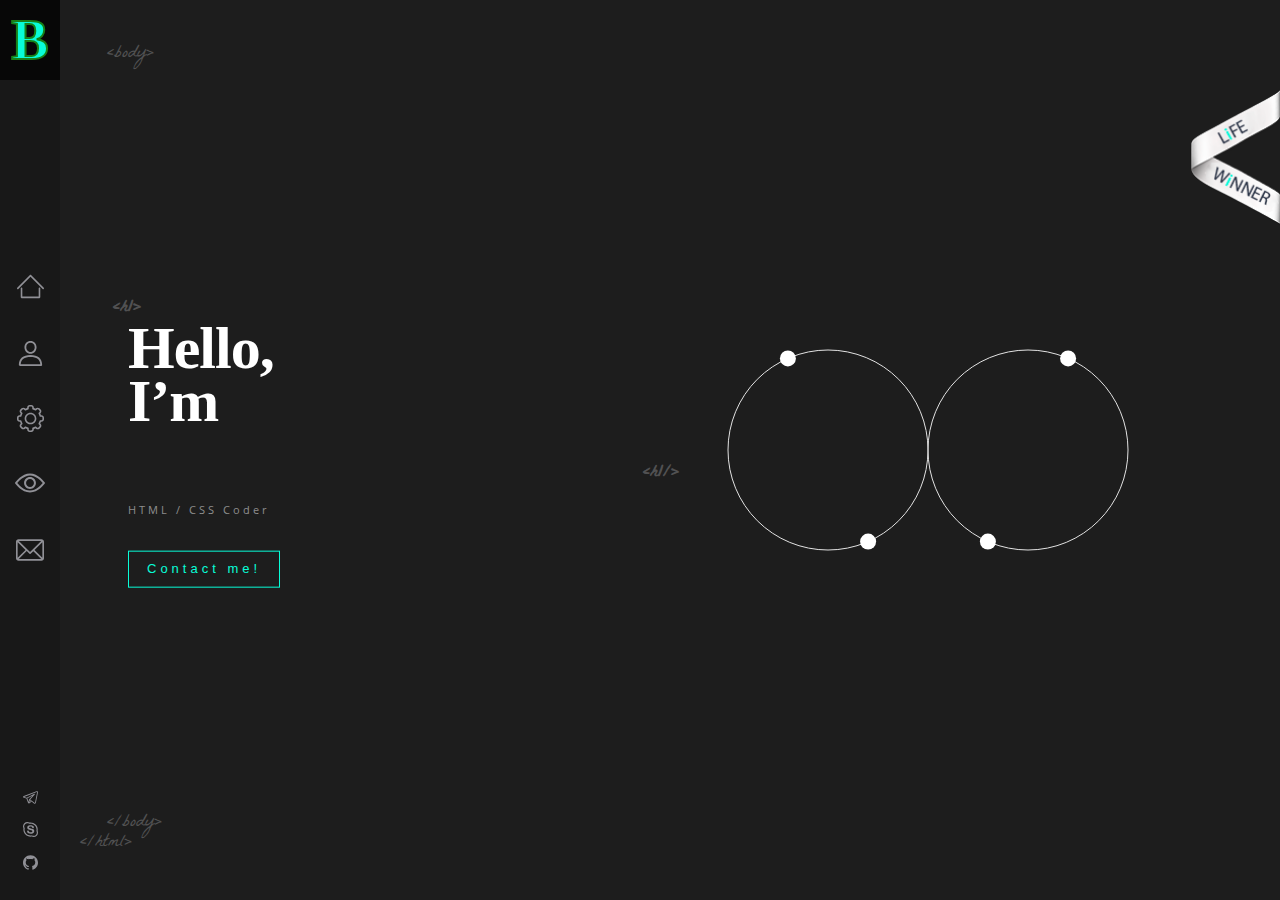
<file: index.html>
<!DOCTYPE html>
<html lang="en">

<head>
 <meta charset="UTF-8">
 <meta name="viewport" content="width=device-width, initial-scale=1.0">
 <title>Home</title>
 <link rel="icon" type="image/png" sizes="16x16" href="/img/icons/favicon-16x16.png">
 <link rel="stylesheet" href="css/normalize.css">
 <link rel="stylesheet" href="css/style.css">
</head>

<body>
 <header class="header">
  <div class="container">
   <img class="header__winner" src="img/WiNNER.png" alt="WiNNER">
   <nav class="nav">
    <a class="nav__logo letter__big" href="index.html">B</a>
    <div class="burger">
      <svg id="Layer_1" enable-background="new 0 0 512 512" height="27px" viewBox="0 0 512 512" width="27px" xmlns="http://www.w3.org/2000/svg"><path d="m464.883 64.267h-417.766c-25.98 0-47.117 21.136-47.117 47.149 0 25.98 21.137 47.117 47.117 47.117h417.766c25.98 0 47.117-21.137 47.117-47.117 0-26.013-21.137-47.149-47.117-47.149z" fill="#ffffff"/><path d="m464.883 208.867h-417.766c-25.98 0-47.117 21.136-47.117 47.149 0 25.98 21.137 47.117 47.117 47.117h417.766c25.98 0 47.117-21.137 47.117-47.117 0-26.013-21.137-47.149-47.117-47.149z" fill="#ffffff"/><path d="m464.883 353.467h-417.766c-25.98 0-47.117 21.137-47.117 47.149 0 25.98 21.137 47.117 47.117 47.117h417.766c25.98 0 47.117-21.137 47.117-47.117 0-26.012-21.137-47.149-47.117-47.149z" fill="#ffffff"/></svg>
    </div>
    <div class="nav__links">
      <a class="nav__links-list" href="index.html">
       <?xml version="1.0" encoding="iso-8859-1"?>
       <!DOCTYPE svg PUBLIC "-//W3C//DTD SVG 1.1//EN" "http://www.w3.org/Graphics/SVG/1.1/DTD/svg11.dtd">
       <svg width="27" height="27" version="1.1" id="Capa_1" xmlns="http://www.w3.org/2000/svg"
        xmlns:xlink="http://www.w3.org/1999/xlink" x="0px" y="0px" viewBox="0 0 251.479 251.479"
        style="enable-background:new 0 0 251.479 251.479;" xml:space="preserve">
        <g>
         <path
          d="M209.355,135.551c-4.143,0-7.5,3.358-7.5,7.5v76.109H49.634v-76.109c0-4.142-3.357-7.5-7.5-7.5c-4.143,0-7.5,3.358-7.5,7.5
     v83.609c0,4.142,3.357,7.5,7.5,7.5h167.221c4.143,0,7.5-3.358,7.5-7.5v-83.609C216.855,138.909,213.497,135.551,209.355,135.551z"
          fill="#909096" class="nav__links-item" />
         <path d="M249.282,137.748L131.035,19.515c-2.928-2.929-7.677-2.928-10.606,0L2.197,137.748c-2.929,2.929-2.929,7.678,0,10.606
     c1.465,1.464,3.385,2.197,5.304,2.197c1.92,0,3.839-0.732,5.304-2.197l112.929-112.93l112.943,112.93
     c2.928,2.929,7.677,2.928,10.607-0.001C252.211,145.425,252.211,140.676,249.282,137.748z" fill="#909096"
          class="nav__links-item" />
        </g>
       </svg>
      </a>
      <a class="nav__links-list" href="about.html">
       <?xml version="1.0" encoding="iso-8859-1"?>
       <svg width="25" height="25" version="1.1" id="Capa_1" xmlns="http://www.w3.org/2000/svg"
        xmlns:xlink="http://www.w3.org/1999/xlink" x="0px" y="0px" viewBox="0 0 512 512"
        style="enable-background:new 0 0 512 512;" xml:space="preserve">
        <g>
         <g>
          <path d="M256,288.389c-153.837,0-238.56,72.776-238.56,204.925c0,10.321,8.365,18.686,18.686,18.686h439.747
           c10.321,0,18.686-8.365,18.686-18.686C494.56,361.172,409.837,288.389,256,288.389z M55.492,474.628
           c7.35-98.806,74.713-148.866,200.508-148.866s193.159,50.06,200.515,148.866H55.492z" fill="#909096"
           class="nav__links-item" />
         </g>
        </g>
        <g>
         <g>
          <path d="M256,0c-70.665,0-123.951,54.358-123.951,126.437c0,74.19,55.604,134.54,123.951,134.54s123.951-60.35,123.951-134.534
           C379.951,54.358,326.665,0,256,0z M256,223.611c-47.743,0-86.579-43.589-86.579-97.168c0-51.611,36.413-89.071,86.579-89.071
           c49.363,0,86.579,38.288,86.579,89.071C342.579,180.022,303.743,223.611,256,223.611z" fill="#909096"
           class="nav__links-item" />
         </g>
        </g>
       </svg>
      </a>
      <a class="nav__links-list" href="skills.html">
       <svg id="Layer_1" enable-background="new 0 0 512 512" height="27" viewBox="0 0 512 512" width="27"
        xmlns="http://www.w3.org/2000/svg">
        <path
         d="m272.066 512h-32.133c-25.989 0-47.134-21.144-47.134-47.133v-10.871c-11.049-3.53-21.784-7.986-32.097-13.323l-7.704 7.704c-18.659 18.682-48.548 18.134-66.665-.007l-22.711-22.71c-18.149-18.129-18.671-48.008.006-66.665l7.698-7.698c-5.337-10.313-9.792-21.046-13.323-32.097h-10.87c-25.988 0-47.133-21.144-47.133-47.133v-32.134c0-25.989 21.145-47.133 47.134-47.133h10.87c3.531-11.05 7.986-21.784 13.323-32.097l-7.704-7.703c-18.666-18.646-18.151-48.528.006-66.665l22.713-22.712c18.159-18.184 48.041-18.638 66.664.006l7.697 7.697c10.313-5.336 21.048-9.792 32.097-13.323v-10.87c0-25.989 21.144-47.133 47.134-47.133h32.133c25.989 0 47.133 21.144 47.133 47.133v10.871c11.049 3.53 21.784 7.986 32.097 13.323l7.704-7.704c18.659-18.682 48.548-18.134 66.665.007l22.711 22.71c18.149 18.129 18.671 48.008-.006 66.665l-7.698 7.698c5.337 10.313 9.792 21.046 13.323 32.097h10.87c25.989 0 47.134 21.144 47.134 47.133v32.134c0 25.989-21.145 47.133-47.134 47.133h-10.87c-3.531 11.05-7.986 21.784-13.323 32.097l7.704 7.704c18.666 18.646 18.151 48.528-.006 66.665l-22.713 22.712c-18.159 18.184-48.041 18.638-66.664-.006l-7.697-7.697c-10.313 5.336-21.048 9.792-32.097 13.323v10.871c0 25.987-21.144 47.131-47.134 47.131zm-106.349-102.83c14.327 8.473 29.747 14.874 45.831 19.025 6.624 1.709 11.252 7.683 11.252 14.524v22.148c0 9.447 7.687 17.133 17.134 17.133h32.133c9.447 0 17.134-7.686 17.134-17.133v-22.148c0-6.841 4.628-12.815 11.252-14.524 16.084-4.151 31.504-10.552 45.831-19.025 5.895-3.486 13.4-2.538 18.243 2.305l15.688 15.689c6.764 6.772 17.626 6.615 24.224.007l22.727-22.726c6.582-6.574 6.802-17.438.006-24.225l-15.695-15.695c-4.842-4.842-5.79-12.348-2.305-18.242 8.473-14.326 14.873-29.746 19.024-45.831 1.71-6.624 7.684-11.251 14.524-11.251h22.147c9.447 0 17.134-7.686 17.134-17.133v-32.134c0-9.447-7.687-17.133-17.134-17.133h-22.147c-6.841 0-12.814-4.628-14.524-11.251-4.151-16.085-10.552-31.505-19.024-45.831-3.485-5.894-2.537-13.4 2.305-18.242l15.689-15.689c6.782-6.774 6.605-17.634.006-24.225l-22.725-22.725c-6.587-6.596-17.451-6.789-24.225-.006l-15.694 15.695c-4.842 4.843-12.35 5.791-18.243 2.305-14.327-8.473-29.747-14.874-45.831-19.025-6.624-1.709-11.252-7.683-11.252-14.524v-22.15c0-9.447-7.687-17.133-17.134-17.133h-32.133c-9.447 0-17.134 7.686-17.134 17.133v22.148c0 6.841-4.628 12.815-11.252 14.524-16.084 4.151-31.504 10.552-45.831 19.025-5.896 3.485-13.401 2.537-18.243-2.305l-15.688-15.689c-6.764-6.772-17.627-6.615-24.224-.007l-22.727 22.726c-6.582 6.574-6.802 17.437-.006 24.225l15.695 15.695c4.842 4.842 5.79 12.348 2.305 18.242-8.473 14.326-14.873 29.746-19.024 45.831-1.71 6.624-7.684 11.251-14.524 11.251h-22.148c-9.447.001-17.134 7.687-17.134 17.134v32.134c0 9.447 7.687 17.133 17.134 17.133h22.147c6.841 0 12.814 4.628 14.524 11.251 4.151 16.085 10.552 31.505 19.024 45.831 3.485 5.894 2.537 13.4-2.305 18.242l-15.689 15.689c-6.782 6.774-6.605 17.634-.006 24.225l22.725 22.725c6.587 6.596 17.451 6.789 24.225.006l15.694-15.695c3.568-3.567 10.991-6.594 18.244-2.304z"
         fill="#909096" class="nav__links-item" />
        <path
         d="m256 367.4c-61.427 0-111.4-49.974-111.4-111.4s49.973-111.4 111.4-111.4 111.4 49.974 111.4 111.4-49.973 111.4-111.4 111.4zm0-192.8c-44.885 0-81.4 36.516-81.4 81.4s36.516 81.4 81.4 81.4 81.4-36.516 81.4-81.4-36.515-81.4-81.4-81.4z"
         fill="#909096" class="nav__links-item" /></svg>
      </a>
      <a class="nav__links-list" href="works.html">
       <?xml version="1.0" encoding="iso-8859-1"?>
       <svg width="30" height="30" version="1.1" id="Capa_1" xmlns="http://www.w3.org/2000/svg"
        xmlns:xlink="http://www.w3.org/1999/xlink" x="0px" y="0px" viewBox="0 0 511.999 511.999"
        style="enable-background:new 0 0 511.999 511.999;" xml:space="preserve">
        <g>
         <g>
          <path d="M508.745,246.041c-4.574-6.257-113.557-153.206-252.748-153.206S7.818,239.784,3.249,246.035
         c-4.332,5.936-4.332,13.987,0,19.923c4.569,6.257,113.557,153.206,252.748,153.206s248.174-146.95,252.748-153.201
         C513.083,260.028,513.083,251.971,508.745,246.041z M255.997,385.406c-102.529,0-191.33-97.533-217.617-129.418
         c26.253-31.913,114.868-129.395,217.617-129.395c102.524,0,191.319,97.516,217.617,129.418
         C447.361,287.923,358.746,385.406,255.997,385.406z" fill="#909096" class="nav__links-item" />
         </g>
        </g>
        <g>
         <g>
          <path d="M255.997,154.725c-55.842,0-101.275,45.433-101.275,101.275s45.433,101.275,101.275,101.275
       s101.275-45.433,101.275-101.275S311.839,154.725,255.997,154.725z M255.997,323.516c-37.23,0-67.516-30.287-67.516-67.516
       s30.287-67.516,67.516-67.516s67.516,30.287,67.516,67.516S293.227,323.516,255.997,323.516z" fill="#909096"
           class="nav__links-item" />
         </g>
        </g>
       </svg>
      </a>
      <a class="nav__links-list" href="contact.html">
       <?xml version="1.0" encoding="iso-8859-1"?>
       <svg width="28" height="28" version="1.1" id="Capa_1" xmlns="http://www.w3.org/2000/svg"
        xmlns:xlink="http://www.w3.org/1999/xlink" x="0px" y="0px" viewBox="0 0 512 512"
        style="enable-background:new 0 0 512 512;" xml:space="preserve">
        <g>
         <g>
          <path d="M467,61H45C20.218,61,0,81.196,0,106v300c0,24.72,20.128,45,45,45h422c24.72,0,45-20.128,45-45V106
           C512,81.28,491.872,61,467,61z M460.786,91L256.954,294.833L51.359,91H460.786z M30,399.788V112.069l144.479,143.24L30,399.788z
            M51.213,421l144.57-144.57l50.657,50.222c5.864,5.814,15.327,5.795,21.167-0.046L317,277.213L460.787,421H51.213z M482,399.787
           L338.213,256L482,112.212V399.787z" fill="#909096" class="nav__links-item" />
         </g>
        </g>
       </svg>
      </a>
    </div>
    <ul class="nav__socials">
      <li class="nav__socials-list">
       <a target="_blank" class="nav__socials-link" href="tg://resolve?domain=BohDone">
        <svg height="15px" viewBox="0 -39 512.00011 512" width="15px" xmlns="http://www.w3.org/2000/svg">
         <path
          d="m504.09375 11.859375c-6.253906-7.648437-15.621094-11.859375-26.378906-11.859375-5.847656 0-12.042969 1.230469-18.410156 3.664062l-433.398438 165.441407c-23 8.777343-26.097656 21.949219-25.8984375 29.019531s4.0390625 20.046875 27.4999995 27.511719c.140626.042969.28125.085937.421876.125l89.898437 25.726562 48.617187 139.023438c6.628907 18.953125 21.507813 30.726562 38.835938 30.726562 10.925781 0 21.671875-4.578125 31.078125-13.234375l55.605469-51.199218 80.652344 64.941406c.007812.007812.019531.011718.027343.019531l.765625.617187c.070313.054688.144532.113282.214844.167969 8.964844 6.953125 18.75 10.625 28.308594 10.628907h.003906c18.675781 0 33.546875-13.824219 37.878906-35.214844l71.011719-350.640625c2.851563-14.074219.460937-26.667969-6.734375-35.464844zm-356.191406 234.742187 173.441406-88.605468-107.996094 114.753906c-1.769531 1.878906-3.023437 4.179688-3.640625 6.683594l-20.824219 84.351562zm68.132812 139.332032c-.71875.660156-1.441406 1.25-2.164062 1.792968l19.320312-78.25 35.144532 28.300782zm265.390625-344.566406-71.011719 350.644531c-.683593 3.355469-2.867187 11.164062-8.480468 11.164062-2.773438 0-6.257813-1.511719-9.824219-4.257812l-91.390625-73.585938c-.011719-.011719-.027344-.023437-.042969-.03125l-54.378906-43.789062 156.175781-165.949219c5-5.3125 5.453125-13.449219 1.074219-19.285156-4.382813-5.835938-12.324219-7.671875-18.820313-4.351563l-256.867187 131.226563-91.121094-26.070313 433.265625-165.390625c3.660156-1.398437 6.214844-1.691406 7.710938-1.691406.917968 0 2.550781.109375 3.15625.855469.796875.972656 1.8125 4.289062.554687 10.511719zm0 0"
          fill="#909096" class="nav__social-links-item" />
        </svg>
       </a>
      </li>
      <li class="nav__socials-list">
       <a target="_blank" class="nav__socials-link" href="skype:[live:buselb2]?userinfo">
        <svg height="15px" viewBox="0 0 512 512" width="15px" xmlns="http://www.w3.org/2000/svg">
         <path
          d="m361.472656 512c-22.453125 0-44.695312-4.976562-64.761718-14.441406-14.269532 2.339844-26.542969 3.441406-38.191407 3.441406-135.378906 0-245.519531-108.808594-245.519531-242.550781 0-13.023438 1.292969-26.574219 3.9375-41.214844-11.101562-21.082031-16.9375-44.613281-16.9375-68.535156 0-81.992188 67.539062-148.699219 150.558594-148.699219 25.835937 0 51.078125 6.523438 73.46875 18.929688 10.199218-1.3125 21.359375-1.929688 34.492187-1.929688 65.417969 0 126.828125 25.050781 172.917969 70.53125 46.148438 45.542969 71.5625 106.246094 71.5625 170.925781 0 17.136719-1.167969 31.671875-3.648438 45.113281 8.398438 18.761719 12.648438 38.820313 12.648438 59.730469 0 81.992188-67.527344 148.699219-150.527344 148.699219zm-58.445312-56.195312 6.144531 3.265624c15.898437 8.457032 33.984375 12.929688 52.300781 12.929688 60.945313 0 110.527344-48.761719 110.527344-108.699219 0-16.996093-3.839844-33.1875-11.417969-48.125l-3.25-6.414062 1.574219-7.015625c2.792969-12.4375 4.09375-26.191406 4.09375-43.289063 0-111.082031-91.730469-201.457031-204.480469-201.457031-14.078125 0-25.257812.78125-35.191406 2.464844l-7.464844 1.261718-6.429687-3.996093c-17.609375-10.945313-37.96875-16.730469-58.875-16.730469-60.960938 0-110.558594 48.761719-110.558594 108.699219 0 19.335937 5.234375 38.316406 15.136719 54.890625l3.988281 6.679687-1.570312 7.621094c-3.066407 14.839844-4.554688 28.105469-4.554688 40.558594 0 111.6875 92.195312 202.550781 205.519531 202.550781 10.949219 0 22.917969-1.253906 37.667969-3.945312zm81.972656-144.941407c0-14.382812-2.839844-26.75-8.503906-36.757812-5.664063-9.964844-13.628906-18.308594-23.648438-24.820313-9.851562-6.375-21.941406-11.835937-35.90625-16.304687-13.804687-4.378907-29.414062-8.410157-46.394531-12.039063-13.4375-3.085937-23.214844-5.488281-29.042969-7.085937-5.695312-1.558594-11.359375-3.769531-16.882812-6.511719-5.324219-2.644531-9.515625-5.828125-12.53125-9.421875-2.8125-3.429687-5.089844-7.390625-5.089844-12.140625 0-7.761719 5.164062-14.300781 13.933594-20 9.074218-5.929688 21.300781-8.382812 36.339844-8.382812 16.175781 0 28 2.183593 35.039062 7.503906 7.269531 5.460937 13.601562 13.257812 18.824219 23.160156 4.527343 7.734375 8.605469 13.128906 12.53125 16.582031 4.222656 3.695313 10.320312 5.355469 18.089843 5.355469 8.542969 0 15.8125-2.777344 21.539063-8.710938 5.726563-5.902343 9.703125-12.683593 9.703125-20.136718 0-7.730469-3.304688-15.730469-7.660156-23.769532-4.324219-7.972656-11.152344-15.628906-20.398438-22.816406-9.148437-7.125-20.832031-12.886718-34.636718-17.15625-13.765626-4.277344-30.253907-6.410156-49.003907-6.410156-23.417969 0-44.148437 3.214844-61.535156 9.625-17.652344 6.476562-31.382813 15.972656-40.730469 28.109375-9.476562 12.234375-15.035156 26.441406-15.035156 42.210937 0 16.546876 5.320312 30.578126 14.328125 41.800782 8.882813 11.023437 20.996094 19.835937 36.074219 26.210937 14.703125 6.207031 33.1875 11.695313 54.964844 16.339844 16.011718 3.363281 28.96875 6.550781 38.519531 9.5 9.109375 2.816406 16.679687 6.953125 22.410156 12.273437 5.425781 5.054688 8.398437 11.53125 8.398437 19.769532 0 10.414062-5.421874 18.957031-15.871093 26.042968-10.683594 7.253907-24.890625 10.117188-42.238281 10.117188-12.632813 0-22.878907-.996094-30.484376-4.59375-7.570312-3.527344-13.5-8.109375-17.589843-13.496094-4.316407-5.664062-8.367188-12.773437-12.085938-21.257812-3.320312-7.757813-7.433593-13.800782-12.292969-17.863282-5.058593-4.242187-11.28125-6.789062-18.484374-6.789062-8.769532 0-16.140626 3.121094-21.90625 8.480469-5.792969 5.421875-8.742188 12.0625-8.742188 19.695312 0 12.238281 4.519531 24.921875 13.464844 37.671875 8.777344 12.644532 20.429687 22.917969 34.53125 30.484375 19.695312 10.410157 44.984375 15.667969 75.128906 15.667969 25.085938 0 47.164062-3.863281 65.546875-11.453125 18.589844-7.660156 32.921875-18.476563 42.636719-32.140625 9.75-13.699219 14.671875-29.359375 14.691406-46.542969zm0 0"
          fill="#909096" class="nav__social-links-item" />
        </svg>
       </a>
      </li>
      <li class="nav__socials-list">
       <a target="_blank" class="nav__socials-link" href="https://github.com/BogDone15">
        <svg enable-background="new 0 0 24 24" height="15px" viewBox="0 0 24 24" width="15px"
         xmlns="http://www.w3.org/2000/svg">
         <path
          d="m12 .5c-6.63 0-12 5.28-12 11.792 0 5.211 3.438 9.63 8.205 11.188.6.111.82-.254.82-.567 0-.28-.01-1.022-.015-2.005-3.338.711-4.042-1.582-4.042-1.582-.546-1.361-1.335-1.725-1.335-1.725-1.087-.731.084-.716.084-.716 1.205.082 1.838 1.215 1.838 1.215 1.07 1.803 2.809 1.282 3.495.981.108-.763.417-1.282.76-1.577-2.665-.295-5.466-1.309-5.466-5.827 0-1.287.465-2.339 1.235-3.164-.135-.298-.54-1.497.105-3.121 0 0 1.005-.316 3.3 1.209.96-.262 1.98-.392 3-.398 1.02.006 2.04.136 3 .398 2.28-1.525 3.285-1.209 3.285-1.209.645 1.624.24 2.823.12 3.121.765.825 1.23 1.877 1.23 3.164 0 4.53-2.805 5.527-5.475 5.817.42.354.81 1.077.81 2.182 0 1.578-.015 2.846-.015 3.229 0 .309.21.678.825.56 4.801-1.548 8.236-5.97 8.236-11.173 0-6.512-5.373-11.792-12-11.792z"
          fill="#909096" class="nav__social-links-item" />
        </svg>
       </a>
      </li>
    </ul>
   </nav>
   <span class="tags tags__top">
    &nbsp;&nbsp;&nbsp;&lt;body&gt;
   </span>
   <div class="text">
    <h1 class="text__title">
     <span class="letter">H</span>
     <span class="letter">e</span>
     <span class="letter">l</span>
     <span class="letter">l</span>
     <span class="letter">o</span>
     <span class="letter">,</span>
     <br>
     <span class="letter">I</span>
     <span class="letter">’</span>
     <span class="letter mrright">m</span>
     <span class="letter letter__big">B</span>
     <span class="letter">o</span>
     <span class="letter">h</span>
     <span class="letter">d</span>
     <span class="letter">a</span>
     <span class="letter">n</span>
     <span class="letter">,</span>
     <br>
     <span class="letter">F</span>
     <span class="letter">r</span>
     <span class="letter">o</span>
     <span class="letter">n</span>
     <span class="letter">t</span>
     <span class="letter">e</span>
     <span class="letter">n</span>
     <span class="letter mrright">d</span>
     <span class="letter">d</span>
     <span class="letter">e</span>
     <span class="letter">v</span>
     <span class="letter">e</span>
     <span class="letter">l</span>
     <span class="letter">o</span>
     <span class="letter">p</span>
     <span class="letter">e</span>
     <span class="letter">r</span>
     <span class="letter">.</span>
    </h1>
    <h2>HTML / CSS Coder</h2>
    <a href="contact.html" class="btn">Contact me!</a>
   </div>
   <span class="tags tags__bottom">
    <span class="tags__body">&nbsp;&nbsp;&nbsp;&lt;/body&gt;</span> <br>
    &lt;/html&gt;
   </span>
  </div>
  <canvas id="canvas" width=500 height=500></canvas>
 </header>

 <script src="js/app.js"></script>
</body>

</html>
</file>
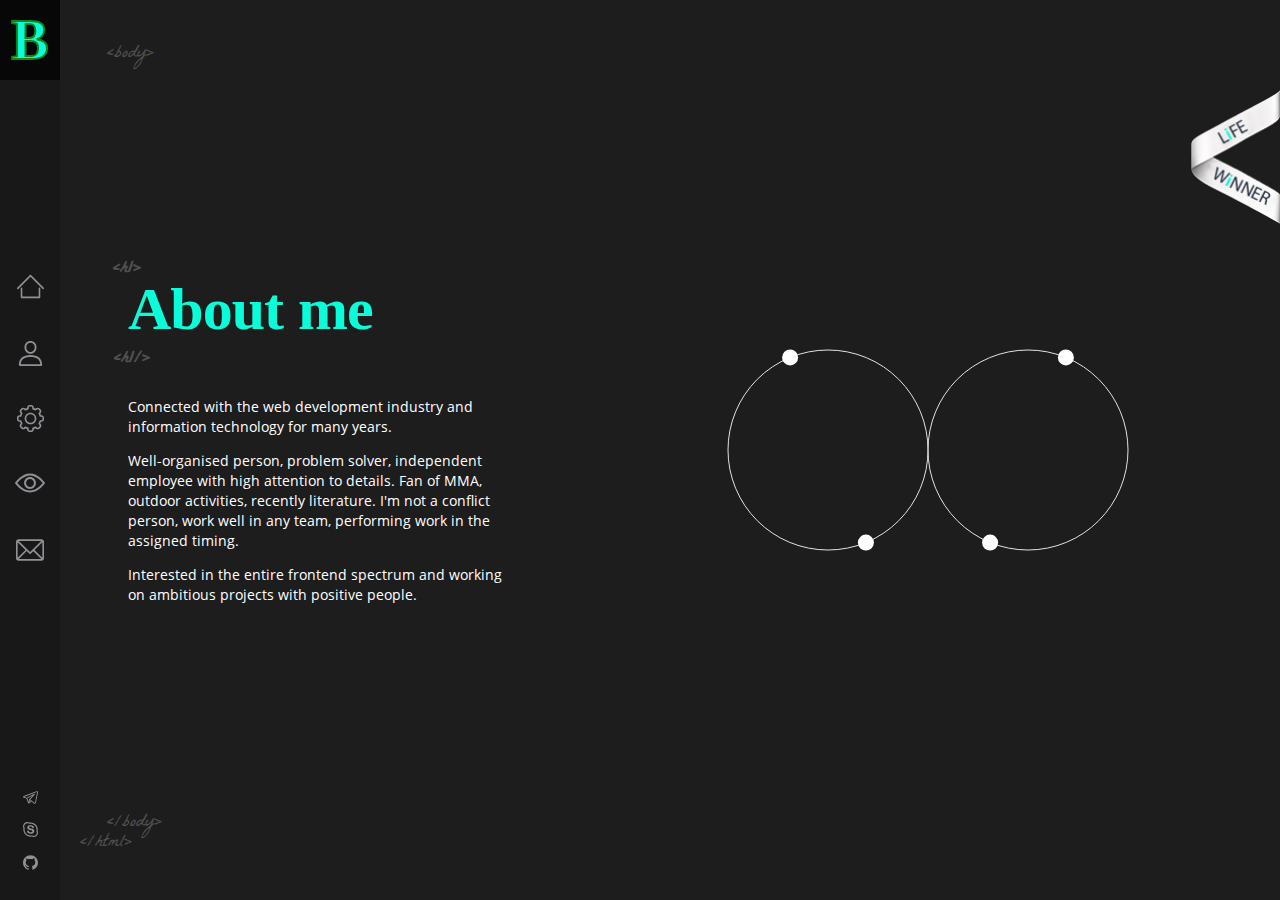
<file: about.html>
<!DOCTYPE html>
<html lang="en">

<head>
 <meta charset="UTF-8">
 <meta name="viewport" content="width=device-width, initial-scale=1.0">
 <title>About</title>
 <link rel="icon" type="image/png" sizes="16x16" href="/img/icons/favicon-16x16.png">
 <link rel="stylesheet" href="css/normalize.css">
 <link rel="stylesheet" href="css/style.css">
</head>

<body>

 <section class="about">
  <div class="container">
   <img class="header__winner" src="img/WiNNER.png" alt="WiNNER">
   <nav class="nav">
    <a class="nav__logo letter__big" href="index.html">B</a>
    <div class="burger">
      <svg id="Layer_1" enable-background="new 0 0 512 512" height="27px" viewBox="0 0 512 512" width="27px" xmlns="http://www.w3.org/2000/svg"><path d="m464.883 64.267h-417.766c-25.98 0-47.117 21.136-47.117 47.149 0 25.98 21.137 47.117 47.117 47.117h417.766c25.98 0 47.117-21.137 47.117-47.117 0-26.013-21.137-47.149-47.117-47.149z" fill="#ffffff"/><path d="m464.883 208.867h-417.766c-25.98 0-47.117 21.136-47.117 47.149 0 25.98 21.137 47.117 47.117 47.117h417.766c25.98 0 47.117-21.137 47.117-47.117 0-26.013-21.137-47.149-47.117-47.149z" fill="#ffffff"/><path d="m464.883 353.467h-417.766c-25.98 0-47.117 21.137-47.117 47.149 0 25.98 21.137 47.117 47.117 47.117h417.766c25.98 0 47.117-21.137 47.117-47.117 0-26.012-21.137-47.149-47.117-47.149z" fill="#ffffff"/></svg>
    </div>
    <div class="nav__links">
     <a class="nav__links-list" href="index.html">
      <?xml version="1.0" encoding="iso-8859-1"?>
      <!DOCTYPE svg PUBLIC "-//W3C//DTD SVG 1.1//EN" "http://www.w3.org/Graphics/SVG/1.1/DTD/svg11.dtd">
      <svg width="27" height="27" version="1.1" id="Capa_1" xmlns="http://www.w3.org/2000/svg"
       xmlns:xlink="http://www.w3.org/1999/xlink" x="0px" y="0px" viewBox="0 0 251.479 251.479"
       style="enable-background:new 0 0 251.479 251.479;" xml:space="preserve">
       <g>
        <path
         d="M209.355,135.551c-4.143,0-7.5,3.358-7.5,7.5v76.109H49.634v-76.109c0-4.142-3.357-7.5-7.5-7.5c-4.143,0-7.5,3.358-7.5,7.5
		v83.609c0,4.142,3.357,7.5,7.5,7.5h167.221c4.143,0,7.5-3.358,7.5-7.5v-83.609C216.855,138.909,213.497,135.551,209.355,135.551z"
         fill="#909096" class="nav__links-item" />
        <path d="M249.282,137.748L131.035,19.515c-2.928-2.929-7.677-2.928-10.606,0L2.197,137.748c-2.929,2.929-2.929,7.678,0,10.606
		c1.465,1.464,3.385,2.197,5.304,2.197c1.92,0,3.839-0.732,5.304-2.197l112.929-112.93l112.943,112.93
		c2.928,2.929,7.677,2.928,10.607-0.001C252.211,145.425,252.211,140.676,249.282,137.748z" fill="#909096"
         class="nav__links-item" />
       </g>
      </svg>
     </a>
     <a class="nav__links-list" href="about.html">
      <?xml version="1.0" encoding="iso-8859-1"?>
      <svg width="25" height="25" version="1.1" id="Capa_1" xmlns="http://www.w3.org/2000/svg"
       xmlns:xlink="http://www.w3.org/1999/xlink" x="0px" y="0px" viewBox="0 0 512 512"
       style="enable-background:new 0 0 512 512;" xml:space="preserve">
       <g>
        <g>
         <path d="M256,288.389c-153.837,0-238.56,72.776-238.56,204.925c0,10.321,8.365,18.686,18.686,18.686h439.747
          c10.321,0,18.686-8.365,18.686-18.686C494.56,361.172,409.837,288.389,256,288.389z M55.492,474.628
          c7.35-98.806,74.713-148.866,200.508-148.866s193.159,50.06,200.515,148.866H55.492z" fill="#909096"
          class="nav__links-item" />
        </g>
       </g>
       <g>
        <g>
         <path d="M256,0c-70.665,0-123.951,54.358-123.951,126.437c0,74.19,55.604,134.54,123.951,134.54s123.951-60.35,123.951-134.534
          C379.951,54.358,326.665,0,256,0z M256,223.611c-47.743,0-86.579-43.589-86.579-97.168c0-51.611,36.413-89.071,86.579-89.071
          c49.363,0,86.579,38.288,86.579,89.071C342.579,180.022,303.743,223.611,256,223.611z" fill="#909096"
          class="nav__links-item" />
        </g>
       </g>
      </svg>
     </a>
     <a class="nav__links-list" href="skills.html">
      <svg id="Layer_1" enable-background="new 0 0 512 512" height="27" viewBox="0 0 512 512" width="27"
       xmlns="http://www.w3.org/2000/svg">
       <path
        d="m272.066 512h-32.133c-25.989 0-47.134-21.144-47.134-47.133v-10.871c-11.049-3.53-21.784-7.986-32.097-13.323l-7.704 7.704c-18.659 18.682-48.548 18.134-66.665-.007l-22.711-22.71c-18.149-18.129-18.671-48.008.006-66.665l7.698-7.698c-5.337-10.313-9.792-21.046-13.323-32.097h-10.87c-25.988 0-47.133-21.144-47.133-47.133v-32.134c0-25.989 21.145-47.133 47.134-47.133h10.87c3.531-11.05 7.986-21.784 13.323-32.097l-7.704-7.703c-18.666-18.646-18.151-48.528.006-66.665l22.713-22.712c18.159-18.184 48.041-18.638 66.664.006l7.697 7.697c10.313-5.336 21.048-9.792 32.097-13.323v-10.87c0-25.989 21.144-47.133 47.134-47.133h32.133c25.989 0 47.133 21.144 47.133 47.133v10.871c11.049 3.53 21.784 7.986 32.097 13.323l7.704-7.704c18.659-18.682 48.548-18.134 66.665.007l22.711 22.71c18.149 18.129 18.671 48.008-.006 66.665l-7.698 7.698c5.337 10.313 9.792 21.046 13.323 32.097h10.87c25.989 0 47.134 21.144 47.134 47.133v32.134c0 25.989-21.145 47.133-47.134 47.133h-10.87c-3.531 11.05-7.986 21.784-13.323 32.097l7.704 7.704c18.666 18.646 18.151 48.528-.006 66.665l-22.713 22.712c-18.159 18.184-48.041 18.638-66.664-.006l-7.697-7.697c-10.313 5.336-21.048 9.792-32.097 13.323v10.871c0 25.987-21.144 47.131-47.134 47.131zm-106.349-102.83c14.327 8.473 29.747 14.874 45.831 19.025 6.624 1.709 11.252 7.683 11.252 14.524v22.148c0 9.447 7.687 17.133 17.134 17.133h32.133c9.447 0 17.134-7.686 17.134-17.133v-22.148c0-6.841 4.628-12.815 11.252-14.524 16.084-4.151 31.504-10.552 45.831-19.025 5.895-3.486 13.4-2.538 18.243 2.305l15.688 15.689c6.764 6.772 17.626 6.615 24.224.007l22.727-22.726c6.582-6.574 6.802-17.438.006-24.225l-15.695-15.695c-4.842-4.842-5.79-12.348-2.305-18.242 8.473-14.326 14.873-29.746 19.024-45.831 1.71-6.624 7.684-11.251 14.524-11.251h22.147c9.447 0 17.134-7.686 17.134-17.133v-32.134c0-9.447-7.687-17.133-17.134-17.133h-22.147c-6.841 0-12.814-4.628-14.524-11.251-4.151-16.085-10.552-31.505-19.024-45.831-3.485-5.894-2.537-13.4 2.305-18.242l15.689-15.689c6.782-6.774 6.605-17.634.006-24.225l-22.725-22.725c-6.587-6.596-17.451-6.789-24.225-.006l-15.694 15.695c-4.842 4.843-12.35 5.791-18.243 2.305-14.327-8.473-29.747-14.874-45.831-19.025-6.624-1.709-11.252-7.683-11.252-14.524v-22.15c0-9.447-7.687-17.133-17.134-17.133h-32.133c-9.447 0-17.134 7.686-17.134 17.133v22.148c0 6.841-4.628 12.815-11.252 14.524-16.084 4.151-31.504 10.552-45.831 19.025-5.896 3.485-13.401 2.537-18.243-2.305l-15.688-15.689c-6.764-6.772-17.627-6.615-24.224-.007l-22.727 22.726c-6.582 6.574-6.802 17.437-.006 24.225l15.695 15.695c4.842 4.842 5.79 12.348 2.305 18.242-8.473 14.326-14.873 29.746-19.024 45.831-1.71 6.624-7.684 11.251-14.524 11.251h-22.148c-9.447.001-17.134 7.687-17.134 17.134v32.134c0 9.447 7.687 17.133 17.134 17.133h22.147c6.841 0 12.814 4.628 14.524 11.251 4.151 16.085 10.552 31.505 19.024 45.831 3.485 5.894 2.537 13.4-2.305 18.242l-15.689 15.689c-6.782 6.774-6.605 17.634-.006 24.225l22.725 22.725c6.587 6.596 17.451 6.789 24.225.006l15.694-15.695c3.568-3.567 10.991-6.594 18.244-2.304z"
        fill="#909096" class="nav__links-item" />
       <path
        d="m256 367.4c-61.427 0-111.4-49.974-111.4-111.4s49.973-111.4 111.4-111.4 111.4 49.974 111.4 111.4-49.973 111.4-111.4 111.4zm0-192.8c-44.885 0-81.4 36.516-81.4 81.4s36.516 81.4 81.4 81.4 81.4-36.516 81.4-81.4-36.515-81.4-81.4-81.4z"
        fill="#909096" class="nav__links-item" /></svg>
     </a>
     <a class="nav__links-list" href="works.html">
      <?xml version="1.0" encoding="iso-8859-1"?>
      <svg width="30" height="30" version="1.1" id="Capa_1" xmlns="http://www.w3.org/2000/svg"
       xmlns:xlink="http://www.w3.org/1999/xlink" x="0px" y="0px" viewBox="0 0 511.999 511.999"
       style="enable-background:new 0 0 511.999 511.999;" xml:space="preserve">
       <g>
        <g>
         <path d="M508.745,246.041c-4.574-6.257-113.557-153.206-252.748-153.206S7.818,239.784,3.249,246.035
        c-4.332,5.936-4.332,13.987,0,19.923c4.569,6.257,113.557,153.206,252.748,153.206s248.174-146.95,252.748-153.201
        C513.083,260.028,513.083,251.971,508.745,246.041z M255.997,385.406c-102.529,0-191.33-97.533-217.617-129.418
        c26.253-31.913,114.868-129.395,217.617-129.395c102.524,0,191.319,97.516,217.617,129.418
        C447.361,287.923,358.746,385.406,255.997,385.406z" fill="#909096" class="nav__links-item" />
        </g>
       </g>
       <g>
        <g>
         <path d="M255.997,154.725c-55.842,0-101.275,45.433-101.275,101.275s45.433,101.275,101.275,101.275
			s101.275-45.433,101.275-101.275S311.839,154.725,255.997,154.725z M255.997,323.516c-37.23,0-67.516-30.287-67.516-67.516
			s30.287-67.516,67.516-67.516s67.516,30.287,67.516,67.516S293.227,323.516,255.997,323.516z" fill="#909096"
          class="nav__links-item" />
        </g>
       </g>
      </svg>
     </a>
     <a class="nav__links-list" href="contact.html">
      <?xml version="1.0" encoding="iso-8859-1"?>
      <svg width="28" height="28" version="1.1" id="Capa_1" xmlns="http://www.w3.org/2000/svg"
       xmlns:xlink="http://www.w3.org/1999/xlink" x="0px" y="0px" viewBox="0 0 512 512"
       style="enable-background:new 0 0 512 512;" xml:space="preserve">
       <g>
        <g>
         <path d="M467,61H45C20.218,61,0,81.196,0,106v300c0,24.72,20.128,45,45,45h422c24.72,0,45-20.128,45-45V106
          C512,81.28,491.872,61,467,61z M460.786,91L256.954,294.833L51.359,91H460.786z M30,399.788V112.069l144.479,143.24L30,399.788z
           M51.213,421l144.57-144.57l50.657,50.222c5.864,5.814,15.327,5.795,21.167-0.046L317,277.213L460.787,421H51.213z M482,399.787
          L338.213,256L482,112.212V399.787z" fill="#909096" class="nav__links-item" />
        </g>
       </g>
      </svg>
     </a>
    </div>
    <ul class="nav__socials">
     <li class="nav__socials-list">
      <a target="_blank" class="nav__socials-link" href="tg://resolve?domain=BohDone">
       <svg height="15px" viewBox="0 -39 512.00011 512" width="15px" xmlns="http://www.w3.org/2000/svg">
        <path
         d="m504.09375 11.859375c-6.253906-7.648437-15.621094-11.859375-26.378906-11.859375-5.847656 0-12.042969 1.230469-18.410156 3.664062l-433.398438 165.441407c-23 8.777343-26.097656 21.949219-25.8984375 29.019531s4.0390625 20.046875 27.4999995 27.511719c.140626.042969.28125.085937.421876.125l89.898437 25.726562 48.617187 139.023438c6.628907 18.953125 21.507813 30.726562 38.835938 30.726562 10.925781 0 21.671875-4.578125 31.078125-13.234375l55.605469-51.199218 80.652344 64.941406c.007812.007812.019531.011718.027343.019531l.765625.617187c.070313.054688.144532.113282.214844.167969 8.964844 6.953125 18.75 10.625 28.308594 10.628907h.003906c18.675781 0 33.546875-13.824219 37.878906-35.214844l71.011719-350.640625c2.851563-14.074219.460937-26.667969-6.734375-35.464844zm-356.191406 234.742187 173.441406-88.605468-107.996094 114.753906c-1.769531 1.878906-3.023437 4.179688-3.640625 6.683594l-20.824219 84.351562zm68.132812 139.332032c-.71875.660156-1.441406 1.25-2.164062 1.792968l19.320312-78.25 35.144532 28.300782zm265.390625-344.566406-71.011719 350.644531c-.683593 3.355469-2.867187 11.164062-8.480468 11.164062-2.773438 0-6.257813-1.511719-9.824219-4.257812l-91.390625-73.585938c-.011719-.011719-.027344-.023437-.042969-.03125l-54.378906-43.789062 156.175781-165.949219c5-5.3125 5.453125-13.449219 1.074219-19.285156-4.382813-5.835938-12.324219-7.671875-18.820313-4.351563l-256.867187 131.226563-91.121094-26.070313 433.265625-165.390625c3.660156-1.398437 6.214844-1.691406 7.710938-1.691406.917968 0 2.550781.109375 3.15625.855469.796875.972656 1.8125 4.289062.554687 10.511719zm0 0"
         fill="#909096" class="nav__social-links-item" />
       </svg>
      </a>
     </li>
     <li class="nav__socials-list">
      <a target="_blank" class="nav__socials-link" href="skype:[live:buselb2]?userinfo">
       <svg height="15px" viewBox="0 0 512 512" width="15px" xmlns="http://www.w3.org/2000/svg">
        <path
         d="m361.472656 512c-22.453125 0-44.695312-4.976562-64.761718-14.441406-14.269532 2.339844-26.542969 3.441406-38.191407 3.441406-135.378906 0-245.519531-108.808594-245.519531-242.550781 0-13.023438 1.292969-26.574219 3.9375-41.214844-11.101562-21.082031-16.9375-44.613281-16.9375-68.535156 0-81.992188 67.539062-148.699219 150.558594-148.699219 25.835937 0 51.078125 6.523438 73.46875 18.929688 10.199218-1.3125 21.359375-1.929688 34.492187-1.929688 65.417969 0 126.828125 25.050781 172.917969 70.53125 46.148438 45.542969 71.5625 106.246094 71.5625 170.925781 0 17.136719-1.167969 31.671875-3.648438 45.113281 8.398438 18.761719 12.648438 38.820313 12.648438 59.730469 0 81.992188-67.527344 148.699219-150.527344 148.699219zm-58.445312-56.195312 6.144531 3.265624c15.898437 8.457032 33.984375 12.929688 52.300781 12.929688 60.945313 0 110.527344-48.761719 110.527344-108.699219 0-16.996093-3.839844-33.1875-11.417969-48.125l-3.25-6.414062 1.574219-7.015625c2.792969-12.4375 4.09375-26.191406 4.09375-43.289063 0-111.082031-91.730469-201.457031-204.480469-201.457031-14.078125 0-25.257812.78125-35.191406 2.464844l-7.464844 1.261718-6.429687-3.996093c-17.609375-10.945313-37.96875-16.730469-58.875-16.730469-60.960938 0-110.558594 48.761719-110.558594 108.699219 0 19.335937 5.234375 38.316406 15.136719 54.890625l3.988281 6.679687-1.570312 7.621094c-3.066407 14.839844-4.554688 28.105469-4.554688 40.558594 0 111.6875 92.195312 202.550781 205.519531 202.550781 10.949219 0 22.917969-1.253906 37.667969-3.945312zm81.972656-144.941407c0-14.382812-2.839844-26.75-8.503906-36.757812-5.664063-9.964844-13.628906-18.308594-23.648438-24.820313-9.851562-6.375-21.941406-11.835937-35.90625-16.304687-13.804687-4.378907-29.414062-8.410157-46.394531-12.039063-13.4375-3.085937-23.214844-5.488281-29.042969-7.085937-5.695312-1.558594-11.359375-3.769531-16.882812-6.511719-5.324219-2.644531-9.515625-5.828125-12.53125-9.421875-2.8125-3.429687-5.089844-7.390625-5.089844-12.140625 0-7.761719 5.164062-14.300781 13.933594-20 9.074218-5.929688 21.300781-8.382812 36.339844-8.382812 16.175781 0 28 2.183593 35.039062 7.503906 7.269531 5.460937 13.601562 13.257812 18.824219 23.160156 4.527343 7.734375 8.605469 13.128906 12.53125 16.582031 4.222656 3.695313 10.320312 5.355469 18.089843 5.355469 8.542969 0 15.8125-2.777344 21.539063-8.710938 5.726563-5.902343 9.703125-12.683593 9.703125-20.136718 0-7.730469-3.304688-15.730469-7.660156-23.769532-4.324219-7.972656-11.152344-15.628906-20.398438-22.816406-9.148437-7.125-20.832031-12.886718-34.636718-17.15625-13.765626-4.277344-30.253907-6.410156-49.003907-6.410156-23.417969 0-44.148437 3.214844-61.535156 9.625-17.652344 6.476562-31.382813 15.972656-40.730469 28.109375-9.476562 12.234375-15.035156 26.441406-15.035156 42.210937 0 16.546876 5.320312 30.578126 14.328125 41.800782 8.882813 11.023437 20.996094 19.835937 36.074219 26.210937 14.703125 6.207031 33.1875 11.695313 54.964844 16.339844 16.011718 3.363281 28.96875 6.550781 38.519531 9.5 9.109375 2.816406 16.679687 6.953125 22.410156 12.273437 5.425781 5.054688 8.398437 11.53125 8.398437 19.769532 0 10.414062-5.421874 18.957031-15.871093 26.042968-10.683594 7.253907-24.890625 10.117188-42.238281 10.117188-12.632813 0-22.878907-.996094-30.484376-4.59375-7.570312-3.527344-13.5-8.109375-17.589843-13.496094-4.316407-5.664062-8.367188-12.773437-12.085938-21.257812-3.320312-7.757813-7.433593-13.800782-12.292969-17.863282-5.058593-4.242187-11.28125-6.789062-18.484374-6.789062-8.769532 0-16.140626 3.121094-21.90625 8.480469-5.792969 5.421875-8.742188 12.0625-8.742188 19.695312 0 12.238281 4.519531 24.921875 13.464844 37.671875 8.777344 12.644532 20.429687 22.917969 34.53125 30.484375 19.695312 10.410157 44.984375 15.667969 75.128906 15.667969 25.085938 0 47.164062-3.863281 65.546875-11.453125 18.589844-7.660156 32.921875-18.476563 42.636719-32.140625 9.75-13.699219 14.671875-29.359375 14.691406-46.542969zm0 0"
         fill="#909096" class="nav__social-links-item" />
       </svg>
      </a>
     </li>
     <li class="nav__socials-list">
      <a target="_blank" class="nav__socials-link" href="https://github.com/BogDone15">
       <svg enable-background="new 0 0 24 24" height="15px" viewBox="0 0 24 24" width="15px"
        xmlns="http://www.w3.org/2000/svg">
        <path
         d="m12 .5c-6.63 0-12 5.28-12 11.792 0 5.211 3.438 9.63 8.205 11.188.6.111.82-.254.82-.567 0-.28-.01-1.022-.015-2.005-3.338.711-4.042-1.582-4.042-1.582-.546-1.361-1.335-1.725-1.335-1.725-1.087-.731.084-.716.084-.716 1.205.082 1.838 1.215 1.838 1.215 1.07 1.803 2.809 1.282 3.495.981.108-.763.417-1.282.76-1.577-2.665-.295-5.466-1.309-5.466-5.827 0-1.287.465-2.339 1.235-3.164-.135-.298-.54-1.497.105-3.121 0 0 1.005-.316 3.3 1.209.96-.262 1.98-.392 3-.398 1.02.006 2.04.136 3 .398 2.28-1.525 3.285-1.209 3.285-1.209.645 1.624.24 2.823.12 3.121.765.825 1.23 1.877 1.23 3.164 0 4.53-2.805 5.527-5.475 5.817.42.354.81 1.077.81 2.182 0 1.578-.015 2.846-.015 3.229 0 .309.21.678.825.56 4.801-1.548 8.236-5.97 8.236-11.173 0-6.512-5.373-11.792-12-11.792z"
         fill="#909096" class="nav__social-links-item" />
       </svg>
      </a>
     </li>
    </ul>
   </nav>
   <span class="tags tags__top">
    &nbsp;&nbsp;&nbsp;&lt;body&gt;
   </span>
   <div class="text">
    <h1 class="text__title">
     <span class="letter">A</span>
     <span class="letter">b</span>
     <span class="letter">o</span>
     <span class="letter">u</span>
     <span class="letter" style="margin-right: 15px;">t</span>
     <span class="letter">m</span>
     <span class="letter">e</span>
    </h1>
    <p>Connected with the web development industry and information technology for many years.</p>
    <p>Well-organised person, problem solver, independent employee with high attention to details. Fan of MMA, outdoor activities, recently literature. I'm not a conflict person, work well in any team, performing work in the assigned timing.</p>
    <p>Interested in the entire frontend spectrum and working on ambitious projects with positive people.</p>
   </div>
   <span class="tags tags__bottom">
    <span class="tags__body">&nbsp;&nbsp;&nbsp;&lt;/body&gt;</span> <br>
    &lt;/html&gt;
   </span>
  </div>
  <canvas id="canvas" width=500 height=500></canvas>
 </section>

 <script src="js/app.js"></script>

</body>

</html>
</file>
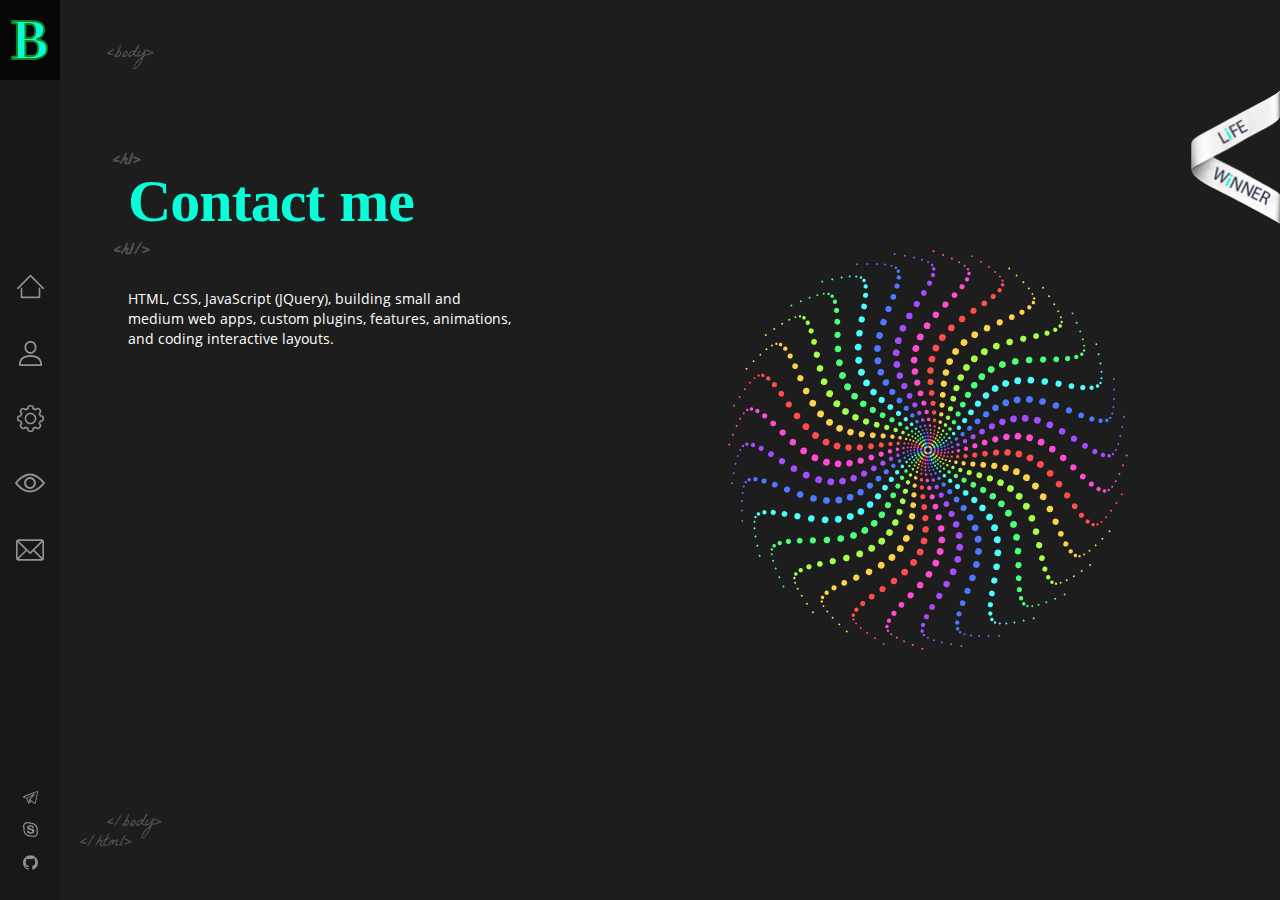
<file: contact.html>
<!DOCTYPE html>
<html lang="en">

<head>
    <meta charset="UTF-8">
    <meta name="viewport" content="width=device-width, initial-scale=1.0">
    <title>Contacnt</title>
    <link rel="icon" type="image/png" sizes="16x16" href="/img/icons/favicon-16x16.png">
    <link rel="stylesheet" href="css/normalize.css">
    <link rel="stylesheet" href="css/style.css">
</head>

<body>

    <section class="contact">
        <div class="container">
            <img class="header__winner" src="img/WiNNER.png" alt="WiNNER">
            <nav class="nav">
                <a class="nav__logo letter__big" href="index.html">B</a>
                <div class="burger">
                    <svg id="Layer_1" enable-background="new 0 0 512 512" height="27px" viewBox="0 0 512 512"
                        width="27px" xmlns="http://www.w3.org/2000/svg">
                        <path
                            d="m464.883 64.267h-417.766c-25.98 0-47.117 21.136-47.117 47.149 0 25.98 21.137 47.117 47.117 47.117h417.766c25.98 0 47.117-21.137 47.117-47.117 0-26.013-21.137-47.149-47.117-47.149z"
                            fill="#ffffff" />
                        <path
                            d="m464.883 208.867h-417.766c-25.98 0-47.117 21.136-47.117 47.149 0 25.98 21.137 47.117 47.117 47.117h417.766c25.98 0 47.117-21.137 47.117-47.117 0-26.013-21.137-47.149-47.117-47.149z"
                            fill="#ffffff" />
                        <path
                            d="m464.883 353.467h-417.766c-25.98 0-47.117 21.137-47.117 47.149 0 25.98 21.137 47.117 47.117 47.117h417.766c25.98 0 47.117-21.137 47.117-47.117 0-26.012-21.137-47.149-47.117-47.149z"
                            fill="#ffffff" /></svg>
                </div>
                <div class="nav__links">
                    <a class="nav__links-list" href="index.html">
                        <?xml version="1.0" encoding="iso-8859-1"?>
                        <!DOCTYPE svg
                            PUBLIC "-//W3C//DTD SVG 1.1//EN" "http://www.w3.org/Graphics/SVG/1.1/DTD/svg11.dtd">
                        <svg width="27" height="27" version="1.1" id="Capa_1" xmlns="http://www.w3.org/2000/svg"
                            xmlns:xlink="http://www.w3.org/1999/xlink" x="0px" y="0px" viewBox="0 0 251.479 251.479"
                            style="enable-background:new 0 0 251.479 251.479;" xml:space="preserve">
                            <g>
                                <path
                                    d="M209.355,135.551c-4.143,0-7.5,3.358-7.5,7.5v76.109H49.634v-76.109c0-4.142-3.357-7.5-7.5-7.5c-4.143,0-7.5,3.358-7.5,7.5
		v83.609c0,4.142,3.357,7.5,7.5,7.5h167.221c4.143,0,7.5-3.358,7.5-7.5v-83.609C216.855,138.909,213.497,135.551,209.355,135.551z"
                                    fill="#909096" class="nav__links-item" />
                                <path d="M249.282,137.748L131.035,19.515c-2.928-2.929-7.677-2.928-10.606,0L2.197,137.748c-2.929,2.929-2.929,7.678,0,10.606
		c1.465,1.464,3.385,2.197,5.304,2.197c1.92,0,3.839-0.732,5.304-2.197l112.929-112.93l112.943,112.93
		c2.928,2.929,7.677,2.928,10.607-0.001C252.211,145.425,252.211,140.676,249.282,137.748z" fill="#909096"
                                    class="nav__links-item" />
                            </g>
                        </svg>
                    </a>
                    <a class="nav__links-list" href="about.html">
                        <?xml version="1.0" encoding="iso-8859-1"?>
                        <svg width="25" height="25" version="1.1" id="Capa_1" xmlns="http://www.w3.org/2000/svg"
                            xmlns:xlink="http://www.w3.org/1999/xlink" x="0px" y="0px" viewBox="0 0 512 512"
                            style="enable-background:new 0 0 512 512;" xml:space="preserve">
                            <g>
                                <g>
                                    <path d="M256,288.389c-153.837,0-238.56,72.776-238.56,204.925c0,10.321,8.365,18.686,18.686,18.686h439.747
          c10.321,0,18.686-8.365,18.686-18.686C494.56,361.172,409.837,288.389,256,288.389z M55.492,474.628
          c7.35-98.806,74.713-148.866,200.508-148.866s193.159,50.06,200.515,148.866H55.492z" fill="#909096"
                                        class="nav__links-item" />
                                </g>
                            </g>
                            <g>
                                <g>
                                    <path d="M256,0c-70.665,0-123.951,54.358-123.951,126.437c0,74.19,55.604,134.54,123.951,134.54s123.951-60.35,123.951-134.534
          C379.951,54.358,326.665,0,256,0z M256,223.611c-47.743,0-86.579-43.589-86.579-97.168c0-51.611,36.413-89.071,86.579-89.071
          c49.363,0,86.579,38.288,86.579,89.071C342.579,180.022,303.743,223.611,256,223.611z" fill="#909096"
                                        class="nav__links-item" />
                                </g>
                            </g>
                        </svg>
                    </a>
                    <a class="nav__links-list" href="skills.html">
                        <svg id="Layer_1" enable-background="new 0 0 512 512" height="27" viewBox="0 0 512 512"
                            width="27" xmlns="http://www.w3.org/2000/svg">
                            <path
                                d="m272.066 512h-32.133c-25.989 0-47.134-21.144-47.134-47.133v-10.871c-11.049-3.53-21.784-7.986-32.097-13.323l-7.704 7.704c-18.659 18.682-48.548 18.134-66.665-.007l-22.711-22.71c-18.149-18.129-18.671-48.008.006-66.665l7.698-7.698c-5.337-10.313-9.792-21.046-13.323-32.097h-10.87c-25.988 0-47.133-21.144-47.133-47.133v-32.134c0-25.989 21.145-47.133 47.134-47.133h10.87c3.531-11.05 7.986-21.784 13.323-32.097l-7.704-7.703c-18.666-18.646-18.151-48.528.006-66.665l22.713-22.712c18.159-18.184 48.041-18.638 66.664.006l7.697 7.697c10.313-5.336 21.048-9.792 32.097-13.323v-10.87c0-25.989 21.144-47.133 47.134-47.133h32.133c25.989 0 47.133 21.144 47.133 47.133v10.871c11.049 3.53 21.784 7.986 32.097 13.323l7.704-7.704c18.659-18.682 48.548-18.134 66.665.007l22.711 22.71c18.149 18.129 18.671 48.008-.006 66.665l-7.698 7.698c5.337 10.313 9.792 21.046 13.323 32.097h10.87c25.989 0 47.134 21.144 47.134 47.133v32.134c0 25.989-21.145 47.133-47.134 47.133h-10.87c-3.531 11.05-7.986 21.784-13.323 32.097l7.704 7.704c18.666 18.646 18.151 48.528-.006 66.665l-22.713 22.712c-18.159 18.184-48.041 18.638-66.664-.006l-7.697-7.697c-10.313 5.336-21.048 9.792-32.097 13.323v10.871c0 25.987-21.144 47.131-47.134 47.131zm-106.349-102.83c14.327 8.473 29.747 14.874 45.831 19.025 6.624 1.709 11.252 7.683 11.252 14.524v22.148c0 9.447 7.687 17.133 17.134 17.133h32.133c9.447 0 17.134-7.686 17.134-17.133v-22.148c0-6.841 4.628-12.815 11.252-14.524 16.084-4.151 31.504-10.552 45.831-19.025 5.895-3.486 13.4-2.538 18.243 2.305l15.688 15.689c6.764 6.772 17.626 6.615 24.224.007l22.727-22.726c6.582-6.574 6.802-17.438.006-24.225l-15.695-15.695c-4.842-4.842-5.79-12.348-2.305-18.242 8.473-14.326 14.873-29.746 19.024-45.831 1.71-6.624 7.684-11.251 14.524-11.251h22.147c9.447 0 17.134-7.686 17.134-17.133v-32.134c0-9.447-7.687-17.133-17.134-17.133h-22.147c-6.841 0-12.814-4.628-14.524-11.251-4.151-16.085-10.552-31.505-19.024-45.831-3.485-5.894-2.537-13.4 2.305-18.242l15.689-15.689c6.782-6.774 6.605-17.634.006-24.225l-22.725-22.725c-6.587-6.596-17.451-6.789-24.225-.006l-15.694 15.695c-4.842 4.843-12.35 5.791-18.243 2.305-14.327-8.473-29.747-14.874-45.831-19.025-6.624-1.709-11.252-7.683-11.252-14.524v-22.15c0-9.447-7.687-17.133-17.134-17.133h-32.133c-9.447 0-17.134 7.686-17.134 17.133v22.148c0 6.841-4.628 12.815-11.252 14.524-16.084 4.151-31.504 10.552-45.831 19.025-5.896 3.485-13.401 2.537-18.243-2.305l-15.688-15.689c-6.764-6.772-17.627-6.615-24.224-.007l-22.727 22.726c-6.582 6.574-6.802 17.437-.006 24.225l15.695 15.695c4.842 4.842 5.79 12.348 2.305 18.242-8.473 14.326-14.873 29.746-19.024 45.831-1.71 6.624-7.684 11.251-14.524 11.251h-22.148c-9.447.001-17.134 7.687-17.134 17.134v32.134c0 9.447 7.687 17.133 17.134 17.133h22.147c6.841 0 12.814 4.628 14.524 11.251 4.151 16.085 10.552 31.505 19.024 45.831 3.485 5.894 2.537 13.4-2.305 18.242l-15.689 15.689c-6.782 6.774-6.605 17.634-.006 24.225l22.725 22.725c6.587 6.596 17.451 6.789 24.225.006l15.694-15.695c3.568-3.567 10.991-6.594 18.244-2.304z"
                                fill="#909096" class="nav__links-item" />
                            <path
                                d="m256 367.4c-61.427 0-111.4-49.974-111.4-111.4s49.973-111.4 111.4-111.4 111.4 49.974 111.4 111.4-49.973 111.4-111.4 111.4zm0-192.8c-44.885 0-81.4 36.516-81.4 81.4s36.516 81.4 81.4 81.4 81.4-36.516 81.4-81.4-36.515-81.4-81.4-81.4z"
                                fill="#909096" class="nav__links-item" /></svg>
                    </a>
                    <a class="nav__links-list" href="works.html">
                        <?xml version="1.0" encoding="iso-8859-1"?>
                        <svg width="30" height="30" version="1.1" id="Capa_1" xmlns="http://www.w3.org/2000/svg"
                            xmlns:xlink="http://www.w3.org/1999/xlink" x="0px" y="0px" viewBox="0 0 511.999 511.999"
                            style="enable-background:new 0 0 511.999 511.999;" xml:space="preserve">
                            <g>
                                <g>
                                    <path d="M508.745,246.041c-4.574-6.257-113.557-153.206-252.748-153.206S7.818,239.784,3.249,246.035
        c-4.332,5.936-4.332,13.987,0,19.923c4.569,6.257,113.557,153.206,252.748,153.206s248.174-146.95,252.748-153.201
        C513.083,260.028,513.083,251.971,508.745,246.041z M255.997,385.406c-102.529,0-191.33-97.533-217.617-129.418
        c26.253-31.913,114.868-129.395,217.617-129.395c102.524,0,191.319,97.516,217.617,129.418
        C447.361,287.923,358.746,385.406,255.997,385.406z" fill="#909096" class="nav__links-item" />
                                </g>
                            </g>
                            <g>
                                <g>
                                    <path d="M255.997,154.725c-55.842,0-101.275,45.433-101.275,101.275s45.433,101.275,101.275,101.275
			s101.275-45.433,101.275-101.275S311.839,154.725,255.997,154.725z M255.997,323.516c-37.23,0-67.516-30.287-67.516-67.516
			s30.287-67.516,67.516-67.516s67.516,30.287,67.516,67.516S293.227,323.516,255.997,323.516z" fill="#909096"
                                        class="nav__links-item" />
                                </g>
                            </g>
                        </svg>
                    </a>
                    <a class="nav__links-list" href="contact.html">
                        <?xml version="1.0" encoding="iso-8859-1"?>
                        <svg width="28" height="28" version="1.1" id="Capa_1" xmlns="http://www.w3.org/2000/svg"
                            xmlns:xlink="http://www.w3.org/1999/xlink" x="0px" y="0px" viewBox="0 0 512 512"
                            style="enable-background:new 0 0 512 512;" xml:space="preserve">
                            <g>
                                <g>
                                    <path d="M467,61H45C20.218,61,0,81.196,0,106v300c0,24.72,20.128,45,45,45h422c24.72,0,45-20.128,45-45V106
          C512,81.28,491.872,61,467,61z M460.786,91L256.954,294.833L51.359,91H460.786z M30,399.788V112.069l144.479,143.24L30,399.788z
           M51.213,421l144.57-144.57l50.657,50.222c5.864,5.814,15.327,5.795,21.167-0.046L317,277.213L460.787,421H51.213z M482,399.787
          L338.213,256L482,112.212V399.787z" fill="#909096" class="nav__links-item" />
                                </g>
                            </g>
                        </svg>
                    </a>
                </div>
                <ul class="nav__socials">
                    <li class="nav__socials-list">
                     <a target="_blank" class="nav__socials-link" href="tg://resolve?domain=BohDone">
                      <svg height="15px" viewBox="0 -39 512.00011 512" width="15px" xmlns="http://www.w3.org/2000/svg">
                       <path
                        d="m504.09375 11.859375c-6.253906-7.648437-15.621094-11.859375-26.378906-11.859375-5.847656 0-12.042969 1.230469-18.410156 3.664062l-433.398438 165.441407c-23 8.777343-26.097656 21.949219-25.8984375 29.019531s4.0390625 20.046875 27.4999995 27.511719c.140626.042969.28125.085937.421876.125l89.898437 25.726562 48.617187 139.023438c6.628907 18.953125 21.507813 30.726562 38.835938 30.726562 10.925781 0 21.671875-4.578125 31.078125-13.234375l55.605469-51.199218 80.652344 64.941406c.007812.007812.019531.011718.027343.019531l.765625.617187c.070313.054688.144532.113282.214844.167969 8.964844 6.953125 18.75 10.625 28.308594 10.628907h.003906c18.675781 0 33.546875-13.824219 37.878906-35.214844l71.011719-350.640625c2.851563-14.074219.460937-26.667969-6.734375-35.464844zm-356.191406 234.742187 173.441406-88.605468-107.996094 114.753906c-1.769531 1.878906-3.023437 4.179688-3.640625 6.683594l-20.824219 84.351562zm68.132812 139.332032c-.71875.660156-1.441406 1.25-2.164062 1.792968l19.320312-78.25 35.144532 28.300782zm265.390625-344.566406-71.011719 350.644531c-.683593 3.355469-2.867187 11.164062-8.480468 11.164062-2.773438 0-6.257813-1.511719-9.824219-4.257812l-91.390625-73.585938c-.011719-.011719-.027344-.023437-.042969-.03125l-54.378906-43.789062 156.175781-165.949219c5-5.3125 5.453125-13.449219 1.074219-19.285156-4.382813-5.835938-12.324219-7.671875-18.820313-4.351563l-256.867187 131.226563-91.121094-26.070313 433.265625-165.390625c3.660156-1.398437 6.214844-1.691406 7.710938-1.691406.917968 0 2.550781.109375 3.15625.855469.796875.972656 1.8125 4.289062.554687 10.511719zm0 0"
                        fill="#909096" class="nav__social-links-item" />
                      </svg>
                     </a>
                    </li>
                    <li class="nav__socials-list">
                     <a target="_blank" class="nav__socials-link" href="skype:[live:buselb2]?userinfo">
                      <svg height="15px" viewBox="0 0 512 512" width="15px" xmlns="http://www.w3.org/2000/svg">
                       <path
                        d="m361.472656 512c-22.453125 0-44.695312-4.976562-64.761718-14.441406-14.269532 2.339844-26.542969 3.441406-38.191407 3.441406-135.378906 0-245.519531-108.808594-245.519531-242.550781 0-13.023438 1.292969-26.574219 3.9375-41.214844-11.101562-21.082031-16.9375-44.613281-16.9375-68.535156 0-81.992188 67.539062-148.699219 150.558594-148.699219 25.835937 0 51.078125 6.523438 73.46875 18.929688 10.199218-1.3125 21.359375-1.929688 34.492187-1.929688 65.417969 0 126.828125 25.050781 172.917969 70.53125 46.148438 45.542969 71.5625 106.246094 71.5625 170.925781 0 17.136719-1.167969 31.671875-3.648438 45.113281 8.398438 18.761719 12.648438 38.820313 12.648438 59.730469 0 81.992188-67.527344 148.699219-150.527344 148.699219zm-58.445312-56.195312 6.144531 3.265624c15.898437 8.457032 33.984375 12.929688 52.300781 12.929688 60.945313 0 110.527344-48.761719 110.527344-108.699219 0-16.996093-3.839844-33.1875-11.417969-48.125l-3.25-6.414062 1.574219-7.015625c2.792969-12.4375 4.09375-26.191406 4.09375-43.289063 0-111.082031-91.730469-201.457031-204.480469-201.457031-14.078125 0-25.257812.78125-35.191406 2.464844l-7.464844 1.261718-6.429687-3.996093c-17.609375-10.945313-37.96875-16.730469-58.875-16.730469-60.960938 0-110.558594 48.761719-110.558594 108.699219 0 19.335937 5.234375 38.316406 15.136719 54.890625l3.988281 6.679687-1.570312 7.621094c-3.066407 14.839844-4.554688 28.105469-4.554688 40.558594 0 111.6875 92.195312 202.550781 205.519531 202.550781 10.949219 0 22.917969-1.253906 37.667969-3.945312zm81.972656-144.941407c0-14.382812-2.839844-26.75-8.503906-36.757812-5.664063-9.964844-13.628906-18.308594-23.648438-24.820313-9.851562-6.375-21.941406-11.835937-35.90625-16.304687-13.804687-4.378907-29.414062-8.410157-46.394531-12.039063-13.4375-3.085937-23.214844-5.488281-29.042969-7.085937-5.695312-1.558594-11.359375-3.769531-16.882812-6.511719-5.324219-2.644531-9.515625-5.828125-12.53125-9.421875-2.8125-3.429687-5.089844-7.390625-5.089844-12.140625 0-7.761719 5.164062-14.300781 13.933594-20 9.074218-5.929688 21.300781-8.382812 36.339844-8.382812 16.175781 0 28 2.183593 35.039062 7.503906 7.269531 5.460937 13.601562 13.257812 18.824219 23.160156 4.527343 7.734375 8.605469 13.128906 12.53125 16.582031 4.222656 3.695313 10.320312 5.355469 18.089843 5.355469 8.542969 0 15.8125-2.777344 21.539063-8.710938 5.726563-5.902343 9.703125-12.683593 9.703125-20.136718 0-7.730469-3.304688-15.730469-7.660156-23.769532-4.324219-7.972656-11.152344-15.628906-20.398438-22.816406-9.148437-7.125-20.832031-12.886718-34.636718-17.15625-13.765626-4.277344-30.253907-6.410156-49.003907-6.410156-23.417969 0-44.148437 3.214844-61.535156 9.625-17.652344 6.476562-31.382813 15.972656-40.730469 28.109375-9.476562 12.234375-15.035156 26.441406-15.035156 42.210937 0 16.546876 5.320312 30.578126 14.328125 41.800782 8.882813 11.023437 20.996094 19.835937 36.074219 26.210937 14.703125 6.207031 33.1875 11.695313 54.964844 16.339844 16.011718 3.363281 28.96875 6.550781 38.519531 9.5 9.109375 2.816406 16.679687 6.953125 22.410156 12.273437 5.425781 5.054688 8.398437 11.53125 8.398437 19.769532 0 10.414062-5.421874 18.957031-15.871093 26.042968-10.683594 7.253907-24.890625 10.117188-42.238281 10.117188-12.632813 0-22.878907-.996094-30.484376-4.59375-7.570312-3.527344-13.5-8.109375-17.589843-13.496094-4.316407-5.664062-8.367188-12.773437-12.085938-21.257812-3.320312-7.757813-7.433593-13.800782-12.292969-17.863282-5.058593-4.242187-11.28125-6.789062-18.484374-6.789062-8.769532 0-16.140626 3.121094-21.90625 8.480469-5.792969 5.421875-8.742188 12.0625-8.742188 19.695312 0 12.238281 4.519531 24.921875 13.464844 37.671875 8.777344 12.644532 20.429687 22.917969 34.53125 30.484375 19.695312 10.410157 44.984375 15.667969 75.128906 15.667969 25.085938 0 47.164062-3.863281 65.546875-11.453125 18.589844-7.660156 32.921875-18.476563 42.636719-32.140625 9.75-13.699219 14.671875-29.359375 14.691406-46.542969zm0 0"
                        fill="#909096" class="nav__social-links-item" />
                      </svg>
                     </a>
                    </li>
                    <li class="nav__socials-list">
                     <a target="_blank" class="nav__socials-link" href="https://github.com/BogDone15">
                      <svg enable-background="new 0 0 24 24" height="15px" viewBox="0 0 24 24" width="15px"
                       xmlns="http://www.w3.org/2000/svg">
                       <path
                        d="m12 .5c-6.63 0-12 5.28-12 11.792 0 5.211 3.438 9.63 8.205 11.188.6.111.82-.254.82-.567 0-.28-.01-1.022-.015-2.005-3.338.711-4.042-1.582-4.042-1.582-.546-1.361-1.335-1.725-1.335-1.725-1.087-.731.084-.716.084-.716 1.205.082 1.838 1.215 1.838 1.215 1.07 1.803 2.809 1.282 3.495.981.108-.763.417-1.282.76-1.577-2.665-.295-5.466-1.309-5.466-5.827 0-1.287.465-2.339 1.235-3.164-.135-.298-.54-1.497.105-3.121 0 0 1.005-.316 3.3 1.209.96-.262 1.98-.392 3-.398 1.02.006 2.04.136 3 .398 2.28-1.525 3.285-1.209 3.285-1.209.645 1.624.24 2.823.12 3.121.765.825 1.23 1.877 1.23 3.164 0 4.53-2.805 5.527-5.475 5.817.42.354.81 1.077.81 2.182 0 1.578-.015 2.846-.015 3.229 0 .309.21.678.825.56 4.801-1.548 8.236-5.97 8.236-11.173 0-6.512-5.373-11.792-12-11.792z"
                        fill="#909096" class="nav__social-links-item" />
                      </svg>
                     </a>
                    </li>
                </ul>
            </nav>
            <span class="tags tags__top">
                &nbsp;&nbsp;&nbsp;&lt;body&gt;
            </span>
            <div class="text">
                <h1 class="text__title">
                    <span class="letter">C</span>
                    <span class="letter">o</span>
                    <span class="letter">n</span>
                    <span class="letter">t</span>
                    <span class="letter">a</span>
                    <span class="letter">c</span>
                    <span class="letter" style="margin-right: 15px;">t</span>
                    <span class="letter">m</span>
                    <span class="letter">e</span>
                </h1>
                <p>HTML, CSS, JavaScript (JQuery), building small and medium web apps, custom plugins, features,
                    animations, and coding interactive layouts.</p>
                <div class="contact__form">
                    <form class="form__body" id="form" action="#">
                        <ul class="contact__form-list">
                            <li class="contact__form-half">
                                <label class="contact__form-label" for="name"></label>
                                <input class="contact__form-input _req" type="text" name="name" placeholder="Name">
                            </li>
                            <li class="contact__form-half">
                                <label class="contact__form-label" for="email"></label>
                                <input class="contact__form-input _req _email" type="email" name="email" placeholder="Email">
                            </li>
                            <li class="contact__form-area">
                                <label class="contact__form-label" for="textarea"></label>
                                <textarea class="contact__form-textarea _req" name="textarea"
                                    placeholder="Message"></textarea>
                            </li>
                        </ul>
                        <button type="submit" class="request-btn">
                            Send
                        </button>
                    </form>
                </div>
            </div>
            <canvas id="animation" width="500" height="500"></canvas>

            <span class="tags tags__bottom">
                &nbsp;&nbsp;&nbsp;&lt;/body&gt; <br>
                &lt;/html&gt;
            </span>
        </div>
        <article class="message__complete">
            Message send, but, please, contact me directly on telegram
        </article>
        <article class="failed__error">
            Failed to send your message, please, contact me directly buselb2@gmail.com
        </article>
        <article class="log__error-wrap">
            Please, fill in all required fields
        </article>

    </section>

    <script src="js/app.js"></script>

</body>

</html>
</file>
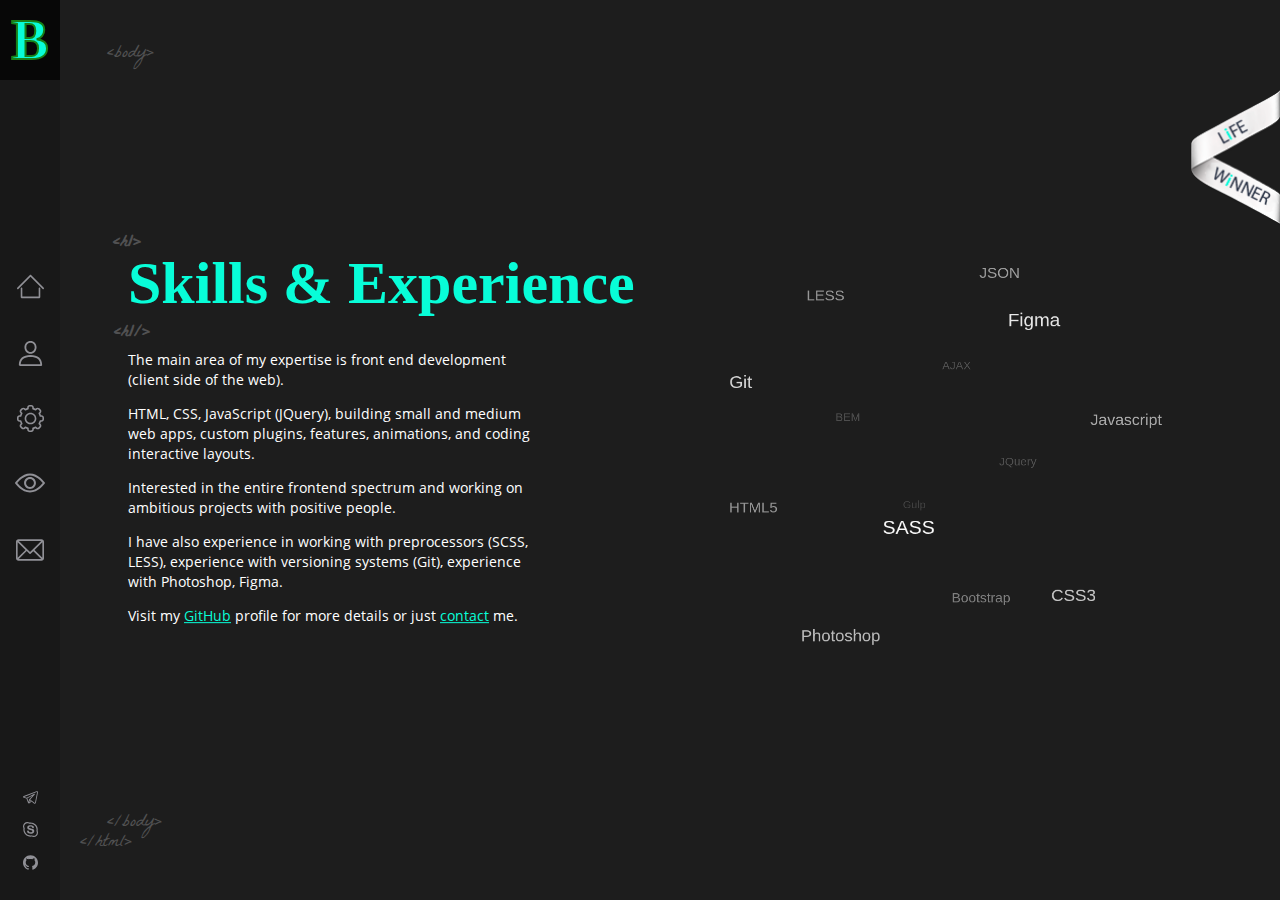
<file: skills.html>
<!DOCTYPE html>
<html lang="en">

<head>
 <meta charset="UTF-8">
 <meta name="viewport" content="width=device-width, initial-scale=1.0">
 <title>Skills</title>
 <link rel="icon" type="image/png" sizes="16x16" href="/img/icons/favicon-16x16.png">
 <link rel="stylesheet" href="css/normalize.css">
 <link rel="stylesheet" href="css/style.css">
</head>

<body>

 <section class="skills">
  <div class="container">
   <img class="header__winner" src="img/WiNNER.png" alt="WiNNER">
   <nav class="nav">
    <a class="nav__logo letter__big" href="index.html">B</a>
    <div class="burger">
      <svg id="Layer_1" enable-background="new 0 0 512 512" height="27px" viewBox="0 0 512 512" width="27px" xmlns="http://www.w3.org/2000/svg"><path d="m464.883 64.267h-417.766c-25.98 0-47.117 21.136-47.117 47.149 0 25.98 21.137 47.117 47.117 47.117h417.766c25.98 0 47.117-21.137 47.117-47.117 0-26.013-21.137-47.149-47.117-47.149z" fill="#ffffff"/><path d="m464.883 208.867h-417.766c-25.98 0-47.117 21.136-47.117 47.149 0 25.98 21.137 47.117 47.117 47.117h417.766c25.98 0 47.117-21.137 47.117-47.117 0-26.013-21.137-47.149-47.117-47.149z" fill="#ffffff"/><path d="m464.883 353.467h-417.766c-25.98 0-47.117 21.137-47.117 47.149 0 25.98 21.137 47.117 47.117 47.117h417.766c25.98 0 47.117-21.137 47.117-47.117 0-26.012-21.137-47.149-47.117-47.149z" fill="#ffffff"/></svg>
    </div>
    <div class="nav__links">
     <a class="nav__links-list" href="index.html">
      <?xml version="1.0" encoding="iso-8859-1"?>
      <!DOCTYPE svg PUBLIC "-//W3C//DTD SVG 1.1//EN" "http://www.w3.org/Graphics/SVG/1.1/DTD/svg11.dtd">
      <svg width="27" height="27" version="1.1" id="Capa_1" xmlns="http://www.w3.org/2000/svg"
       xmlns:xlink="http://www.w3.org/1999/xlink" x="0px" y="0px" viewBox="0 0 251.479 251.479"
       style="enable-background:new 0 0 251.479 251.479;" xml:space="preserve">
       <g>
        <path
         d="M209.355,135.551c-4.143,0-7.5,3.358-7.5,7.5v76.109H49.634v-76.109c0-4.142-3.357-7.5-7.5-7.5c-4.143,0-7.5,3.358-7.5,7.5
		v83.609c0,4.142,3.357,7.5,7.5,7.5h167.221c4.143,0,7.5-3.358,7.5-7.5v-83.609C216.855,138.909,213.497,135.551,209.355,135.551z"
         fill="#909096" class="nav__links-item" />
        <path d="M249.282,137.748L131.035,19.515c-2.928-2.929-7.677-2.928-10.606,0L2.197,137.748c-2.929,2.929-2.929,7.678,0,10.606
		c1.465,1.464,3.385,2.197,5.304,2.197c1.92,0,3.839-0.732,5.304-2.197l112.929-112.93l112.943,112.93
		c2.928,2.929,7.677,2.928,10.607-0.001C252.211,145.425,252.211,140.676,249.282,137.748z" fill="#909096"
         class="nav__links-item" />
       </g>
      </svg>
     </a>
     <a class="nav__links-list" href="about.html">
      <?xml version="1.0" encoding="iso-8859-1"?>
      <svg width="25" height="25" version="1.1" id="Capa_1" xmlns="http://www.w3.org/2000/svg"
       xmlns:xlink="http://www.w3.org/1999/xlink" x="0px" y="0px" viewBox="0 0 512 512"
       style="enable-background:new 0 0 512 512;" xml:space="preserve">
       <g>
        <g>
         <path d="M256,288.389c-153.837,0-238.56,72.776-238.56,204.925c0,10.321,8.365,18.686,18.686,18.686h439.747
          c10.321,0,18.686-8.365,18.686-18.686C494.56,361.172,409.837,288.389,256,288.389z M55.492,474.628
          c7.35-98.806,74.713-148.866,200.508-148.866s193.159,50.06,200.515,148.866H55.492z" fill="#909096"
          class="nav__links-item" />
        </g>
       </g>
       <g>
        <g>
         <path d="M256,0c-70.665,0-123.951,54.358-123.951,126.437c0,74.19,55.604,134.54,123.951,134.54s123.951-60.35,123.951-134.534
          C379.951,54.358,326.665,0,256,0z M256,223.611c-47.743,0-86.579-43.589-86.579-97.168c0-51.611,36.413-89.071,86.579-89.071
          c49.363,0,86.579,38.288,86.579,89.071C342.579,180.022,303.743,223.611,256,223.611z" fill="#909096"
          class="nav__links-item" />
        </g>
       </g>
      </svg>
     </a>
     <a class="nav__links-list" href="skills.html">
      <svg id="Layer_1" enable-background="new 0 0 512 512" height="27" viewBox="0 0 512 512" width="27"
       xmlns="http://www.w3.org/2000/svg">
       <path
        d="m272.066 512h-32.133c-25.989 0-47.134-21.144-47.134-47.133v-10.871c-11.049-3.53-21.784-7.986-32.097-13.323l-7.704 7.704c-18.659 18.682-48.548 18.134-66.665-.007l-22.711-22.71c-18.149-18.129-18.671-48.008.006-66.665l7.698-7.698c-5.337-10.313-9.792-21.046-13.323-32.097h-10.87c-25.988 0-47.133-21.144-47.133-47.133v-32.134c0-25.989 21.145-47.133 47.134-47.133h10.87c3.531-11.05 7.986-21.784 13.323-32.097l-7.704-7.703c-18.666-18.646-18.151-48.528.006-66.665l22.713-22.712c18.159-18.184 48.041-18.638 66.664.006l7.697 7.697c10.313-5.336 21.048-9.792 32.097-13.323v-10.87c0-25.989 21.144-47.133 47.134-47.133h32.133c25.989 0 47.133 21.144 47.133 47.133v10.871c11.049 3.53 21.784 7.986 32.097 13.323l7.704-7.704c18.659-18.682 48.548-18.134 66.665.007l22.711 22.71c18.149 18.129 18.671 48.008-.006 66.665l-7.698 7.698c5.337 10.313 9.792 21.046 13.323 32.097h10.87c25.989 0 47.134 21.144 47.134 47.133v32.134c0 25.989-21.145 47.133-47.134 47.133h-10.87c-3.531 11.05-7.986 21.784-13.323 32.097l7.704 7.704c18.666 18.646 18.151 48.528-.006 66.665l-22.713 22.712c-18.159 18.184-48.041 18.638-66.664-.006l-7.697-7.697c-10.313 5.336-21.048 9.792-32.097 13.323v10.871c0 25.987-21.144 47.131-47.134 47.131zm-106.349-102.83c14.327 8.473 29.747 14.874 45.831 19.025 6.624 1.709 11.252 7.683 11.252 14.524v22.148c0 9.447 7.687 17.133 17.134 17.133h32.133c9.447 0 17.134-7.686 17.134-17.133v-22.148c0-6.841 4.628-12.815 11.252-14.524 16.084-4.151 31.504-10.552 45.831-19.025 5.895-3.486 13.4-2.538 18.243 2.305l15.688 15.689c6.764 6.772 17.626 6.615 24.224.007l22.727-22.726c6.582-6.574 6.802-17.438.006-24.225l-15.695-15.695c-4.842-4.842-5.79-12.348-2.305-18.242 8.473-14.326 14.873-29.746 19.024-45.831 1.71-6.624 7.684-11.251 14.524-11.251h22.147c9.447 0 17.134-7.686 17.134-17.133v-32.134c0-9.447-7.687-17.133-17.134-17.133h-22.147c-6.841 0-12.814-4.628-14.524-11.251-4.151-16.085-10.552-31.505-19.024-45.831-3.485-5.894-2.537-13.4 2.305-18.242l15.689-15.689c6.782-6.774 6.605-17.634.006-24.225l-22.725-22.725c-6.587-6.596-17.451-6.789-24.225-.006l-15.694 15.695c-4.842 4.843-12.35 5.791-18.243 2.305-14.327-8.473-29.747-14.874-45.831-19.025-6.624-1.709-11.252-7.683-11.252-14.524v-22.15c0-9.447-7.687-17.133-17.134-17.133h-32.133c-9.447 0-17.134 7.686-17.134 17.133v22.148c0 6.841-4.628 12.815-11.252 14.524-16.084 4.151-31.504 10.552-45.831 19.025-5.896 3.485-13.401 2.537-18.243-2.305l-15.688-15.689c-6.764-6.772-17.627-6.615-24.224-.007l-22.727 22.726c-6.582 6.574-6.802 17.437-.006 24.225l15.695 15.695c4.842 4.842 5.79 12.348 2.305 18.242-8.473 14.326-14.873 29.746-19.024 45.831-1.71 6.624-7.684 11.251-14.524 11.251h-22.148c-9.447.001-17.134 7.687-17.134 17.134v32.134c0 9.447 7.687 17.133 17.134 17.133h22.147c6.841 0 12.814 4.628 14.524 11.251 4.151 16.085 10.552 31.505 19.024 45.831 3.485 5.894 2.537 13.4-2.305 18.242l-15.689 15.689c-6.782 6.774-6.605 17.634-.006 24.225l22.725 22.725c6.587 6.596 17.451 6.789 24.225.006l15.694-15.695c3.568-3.567 10.991-6.594 18.244-2.304z"
        fill="#909096" class="nav__links-item" />
       <path
        d="m256 367.4c-61.427 0-111.4-49.974-111.4-111.4s49.973-111.4 111.4-111.4 111.4 49.974 111.4 111.4-49.973 111.4-111.4 111.4zm0-192.8c-44.885 0-81.4 36.516-81.4 81.4s36.516 81.4 81.4 81.4 81.4-36.516 81.4-81.4-36.515-81.4-81.4-81.4z"
        fill="#909096" class="nav__links-item" /></svg>
     </a>
     <a class="nav__links-list" href="works.html">
      <?xml version="1.0" encoding="iso-8859-1"?>
      <svg width="30" height="30" version="1.1" id="Capa_1" xmlns="http://www.w3.org/2000/svg"
       xmlns:xlink="http://www.w3.org/1999/xlink" x="0px" y="0px" viewBox="0 0 511.999 511.999"
       style="enable-background:new 0 0 511.999 511.999;" xml:space="preserve">
       <g>
        <g>
         <path d="M508.745,246.041c-4.574-6.257-113.557-153.206-252.748-153.206S7.818,239.784,3.249,246.035
        c-4.332,5.936-4.332,13.987,0,19.923c4.569,6.257,113.557,153.206,252.748,153.206s248.174-146.95,252.748-153.201
        C513.083,260.028,513.083,251.971,508.745,246.041z M255.997,385.406c-102.529,0-191.33-97.533-217.617-129.418
        c26.253-31.913,114.868-129.395,217.617-129.395c102.524,0,191.319,97.516,217.617,129.418
        C447.361,287.923,358.746,385.406,255.997,385.406z" fill="#909096" class="nav__links-item" />
        </g>
       </g>
       <g>
        <g>
         <path d="M255.997,154.725c-55.842,0-101.275,45.433-101.275,101.275s45.433,101.275,101.275,101.275
			s101.275-45.433,101.275-101.275S311.839,154.725,255.997,154.725z M255.997,323.516c-37.23,0-67.516-30.287-67.516-67.516
			s30.287-67.516,67.516-67.516s67.516,30.287,67.516,67.516S293.227,323.516,255.997,323.516z" fill="#909096"
          class="nav__links-item" />
        </g>
       </g>
      </svg>
     </a>
     <a class="nav__links-list" href="contact.html">
      <?xml version="1.0" encoding="iso-8859-1"?>
      <svg width="28" height="28" version="1.1" id="Capa_1" xmlns="http://www.w3.org/2000/svg"
       xmlns:xlink="http://www.w3.org/1999/xlink" x="0px" y="0px" viewBox="0 0 512 512"
       style="enable-background:new 0 0 512 512;" xml:space="preserve">
       <g>
        <g>
         <path d="M467,61H45C20.218,61,0,81.196,0,106v300c0,24.72,20.128,45,45,45h422c24.72,0,45-20.128,45-45V106
          C512,81.28,491.872,61,467,61z M460.786,91L256.954,294.833L51.359,91H460.786z M30,399.788V112.069l144.479,143.24L30,399.788z
           M51.213,421l144.57-144.57l50.657,50.222c5.864,5.814,15.327,5.795,21.167-0.046L317,277.213L460.787,421H51.213z M482,399.787
          L338.213,256L482,112.212V399.787z" fill="#909096" class="nav__links-item" />
        </g>
       </g>
      </svg>
     </a>
    </div>
    <ul class="nav__socials">
      <li class="nav__socials-list">
       <a target="_blank" class="nav__socials-link" href="tg://resolve?domain=BohDone">
        <svg height="15px" viewBox="0 -39 512.00011 512" width="15px" xmlns="http://www.w3.org/2000/svg">
         <path
          d="m504.09375 11.859375c-6.253906-7.648437-15.621094-11.859375-26.378906-11.859375-5.847656 0-12.042969 1.230469-18.410156 3.664062l-433.398438 165.441407c-23 8.777343-26.097656 21.949219-25.8984375 29.019531s4.0390625 20.046875 27.4999995 27.511719c.140626.042969.28125.085937.421876.125l89.898437 25.726562 48.617187 139.023438c6.628907 18.953125 21.507813 30.726562 38.835938 30.726562 10.925781 0 21.671875-4.578125 31.078125-13.234375l55.605469-51.199218 80.652344 64.941406c.007812.007812.019531.011718.027343.019531l.765625.617187c.070313.054688.144532.113282.214844.167969 8.964844 6.953125 18.75 10.625 28.308594 10.628907h.003906c18.675781 0 33.546875-13.824219 37.878906-35.214844l71.011719-350.640625c2.851563-14.074219.460937-26.667969-6.734375-35.464844zm-356.191406 234.742187 173.441406-88.605468-107.996094 114.753906c-1.769531 1.878906-3.023437 4.179688-3.640625 6.683594l-20.824219 84.351562zm68.132812 139.332032c-.71875.660156-1.441406 1.25-2.164062 1.792968l19.320312-78.25 35.144532 28.300782zm265.390625-344.566406-71.011719 350.644531c-.683593 3.355469-2.867187 11.164062-8.480468 11.164062-2.773438 0-6.257813-1.511719-9.824219-4.257812l-91.390625-73.585938c-.011719-.011719-.027344-.023437-.042969-.03125l-54.378906-43.789062 156.175781-165.949219c5-5.3125 5.453125-13.449219 1.074219-19.285156-4.382813-5.835938-12.324219-7.671875-18.820313-4.351563l-256.867187 131.226563-91.121094-26.070313 433.265625-165.390625c3.660156-1.398437 6.214844-1.691406 7.710938-1.691406.917968 0 2.550781.109375 3.15625.855469.796875.972656 1.8125 4.289062.554687 10.511719zm0 0"
          fill="#909096" class="nav__social-links-item" />
        </svg>
       </a>
      </li>
      <li class="nav__socials-list">
       <a target="_blank" class="nav__socials-link" href="skype:[live:buselb2]?userinfo">
        <svg height="15px" viewBox="0 0 512 512" width="15px" xmlns="http://www.w3.org/2000/svg">
         <path
          d="m361.472656 512c-22.453125 0-44.695312-4.976562-64.761718-14.441406-14.269532 2.339844-26.542969 3.441406-38.191407 3.441406-135.378906 0-245.519531-108.808594-245.519531-242.550781 0-13.023438 1.292969-26.574219 3.9375-41.214844-11.101562-21.082031-16.9375-44.613281-16.9375-68.535156 0-81.992188 67.539062-148.699219 150.558594-148.699219 25.835937 0 51.078125 6.523438 73.46875 18.929688 10.199218-1.3125 21.359375-1.929688 34.492187-1.929688 65.417969 0 126.828125 25.050781 172.917969 70.53125 46.148438 45.542969 71.5625 106.246094 71.5625 170.925781 0 17.136719-1.167969 31.671875-3.648438 45.113281 8.398438 18.761719 12.648438 38.820313 12.648438 59.730469 0 81.992188-67.527344 148.699219-150.527344 148.699219zm-58.445312-56.195312 6.144531 3.265624c15.898437 8.457032 33.984375 12.929688 52.300781 12.929688 60.945313 0 110.527344-48.761719 110.527344-108.699219 0-16.996093-3.839844-33.1875-11.417969-48.125l-3.25-6.414062 1.574219-7.015625c2.792969-12.4375 4.09375-26.191406 4.09375-43.289063 0-111.082031-91.730469-201.457031-204.480469-201.457031-14.078125 0-25.257812.78125-35.191406 2.464844l-7.464844 1.261718-6.429687-3.996093c-17.609375-10.945313-37.96875-16.730469-58.875-16.730469-60.960938 0-110.558594 48.761719-110.558594 108.699219 0 19.335937 5.234375 38.316406 15.136719 54.890625l3.988281 6.679687-1.570312 7.621094c-3.066407 14.839844-4.554688 28.105469-4.554688 40.558594 0 111.6875 92.195312 202.550781 205.519531 202.550781 10.949219 0 22.917969-1.253906 37.667969-3.945312zm81.972656-144.941407c0-14.382812-2.839844-26.75-8.503906-36.757812-5.664063-9.964844-13.628906-18.308594-23.648438-24.820313-9.851562-6.375-21.941406-11.835937-35.90625-16.304687-13.804687-4.378907-29.414062-8.410157-46.394531-12.039063-13.4375-3.085937-23.214844-5.488281-29.042969-7.085937-5.695312-1.558594-11.359375-3.769531-16.882812-6.511719-5.324219-2.644531-9.515625-5.828125-12.53125-9.421875-2.8125-3.429687-5.089844-7.390625-5.089844-12.140625 0-7.761719 5.164062-14.300781 13.933594-20 9.074218-5.929688 21.300781-8.382812 36.339844-8.382812 16.175781 0 28 2.183593 35.039062 7.503906 7.269531 5.460937 13.601562 13.257812 18.824219 23.160156 4.527343 7.734375 8.605469 13.128906 12.53125 16.582031 4.222656 3.695313 10.320312 5.355469 18.089843 5.355469 8.542969 0 15.8125-2.777344 21.539063-8.710938 5.726563-5.902343 9.703125-12.683593 9.703125-20.136718 0-7.730469-3.304688-15.730469-7.660156-23.769532-4.324219-7.972656-11.152344-15.628906-20.398438-22.816406-9.148437-7.125-20.832031-12.886718-34.636718-17.15625-13.765626-4.277344-30.253907-6.410156-49.003907-6.410156-23.417969 0-44.148437 3.214844-61.535156 9.625-17.652344 6.476562-31.382813 15.972656-40.730469 28.109375-9.476562 12.234375-15.035156 26.441406-15.035156 42.210937 0 16.546876 5.320312 30.578126 14.328125 41.800782 8.882813 11.023437 20.996094 19.835937 36.074219 26.210937 14.703125 6.207031 33.1875 11.695313 54.964844 16.339844 16.011718 3.363281 28.96875 6.550781 38.519531 9.5 9.109375 2.816406 16.679687 6.953125 22.410156 12.273437 5.425781 5.054688 8.398437 11.53125 8.398437 19.769532 0 10.414062-5.421874 18.957031-15.871093 26.042968-10.683594 7.253907-24.890625 10.117188-42.238281 10.117188-12.632813 0-22.878907-.996094-30.484376-4.59375-7.570312-3.527344-13.5-8.109375-17.589843-13.496094-4.316407-5.664062-8.367188-12.773437-12.085938-21.257812-3.320312-7.757813-7.433593-13.800782-12.292969-17.863282-5.058593-4.242187-11.28125-6.789062-18.484374-6.789062-8.769532 0-16.140626 3.121094-21.90625 8.480469-5.792969 5.421875-8.742188 12.0625-8.742188 19.695312 0 12.238281 4.519531 24.921875 13.464844 37.671875 8.777344 12.644532 20.429687 22.917969 34.53125 30.484375 19.695312 10.410157 44.984375 15.667969 75.128906 15.667969 25.085938 0 47.164062-3.863281 65.546875-11.453125 18.589844-7.660156 32.921875-18.476563 42.636719-32.140625 9.75-13.699219 14.671875-29.359375 14.691406-46.542969zm0 0"
          fill="#909096" class="nav__social-links-item" />
        </svg>
       </a>
      </li>
      <li class="nav__socials-list">
       <a target="_blank" class="nav__socials-link" href="https://github.com/BogDone15">
        <svg enable-background="new 0 0 24 24" height="15px" viewBox="0 0 24 24" width="15px"
         xmlns="http://www.w3.org/2000/svg">
         <path
          d="m12 .5c-6.63 0-12 5.28-12 11.792 0 5.211 3.438 9.63 8.205 11.188.6.111.82-.254.82-.567 0-.28-.01-1.022-.015-2.005-3.338.711-4.042-1.582-4.042-1.582-.546-1.361-1.335-1.725-1.335-1.725-1.087-.731.084-.716.084-.716 1.205.082 1.838 1.215 1.838 1.215 1.07 1.803 2.809 1.282 3.495.981.108-.763.417-1.282.76-1.577-2.665-.295-5.466-1.309-5.466-5.827 0-1.287.465-2.339 1.235-3.164-.135-.298-.54-1.497.105-3.121 0 0 1.005-.316 3.3 1.209.96-.262 1.98-.392 3-.398 1.02.006 2.04.136 3 .398 2.28-1.525 3.285-1.209 3.285-1.209.645 1.624.24 2.823.12 3.121.765.825 1.23 1.877 1.23 3.164 0 4.53-2.805 5.527-5.475 5.817.42.354.81 1.077.81 2.182 0 1.578-.015 2.846-.015 3.229 0 .309.21.678.825.56 4.801-1.548 8.236-5.97 8.236-11.173 0-6.512-5.373-11.792-12-11.792z"
          fill="#909096" class="nav__social-links-item" />
        </svg>
       </a>
      </li>
    </ul>
   </nav>
   <span class="tags tags__top">
    &nbsp;&nbsp;&nbsp;&lt;body&gt;
   </span>
   <div class="text">
    <h1 class="text__title">
     <span class="letter">Skills</span>
     <span class="letter">&</span>
     <span class="letter">Experience</span>
    </h1>
    <p>The main area of my expertise is front end development (client side of the web).</p>
    <p>HTML, CSS, JavaScript (JQuery), building small and medium web apps, custom plugins, features, animations, and coding interactive layouts.</p>
    <p>Interested in the entire frontend spectrum and working on ambitious projects with positive people.</p>
    <p>I have also experience in working with preprocessors (SCSS, LESS), experience with versioning systems (Git), experience with Photoshop, Figma.</p>
    <p>Visit my <a target="_blank" href="https://github.com/BogDone15">GitHub</a> profile for more details or just <a href="contact.html">contact</a> me.</p>
   </div>
   <span class="tags tags__bottom">
    <span class="tags__body">&nbsp;&nbsp;&nbsp;&lt;/body&gt;</span> <br>
    &lt;/html&gt;
   </span>
  </div>

  <div id="myCanvasContainer">
    <canvas width="500" height="500" id="canvas__skills">
     <p>Anything in here will be replaced on browsers that support the canvas element</p>
     <ul id="tags">
      <li><a href="#">HTML5</a></li>
      <li><a href="#">CSS3</a></li>
      <li><a href="#">SASS</a></li>
      <li><a href="#">LESS</a></li>
      <li><a href="#">BEM</a></li>
      <li><a href="#">Bootstrap</a></li>
      <li><a href="#">Javascript</a></li>
      <li><a href="#">JQuery</a></li>
      <li><a href="#">Photoshop</a></li>
      <li><a href="#">Figma</a></li>
      <li><a href="#">JSON</a></li>
      <li><a href="#">AJAX</a></li>
      <li><a href="#">Git</a></li>
      <li><a href="#">Gulp</a></li>
     </ul>
    </canvas>
   </div>
 </section>

<script src="js/tagcanvas.min.js"></script>
<script src="js/app.js"></script>

</body>

</html>
</file>
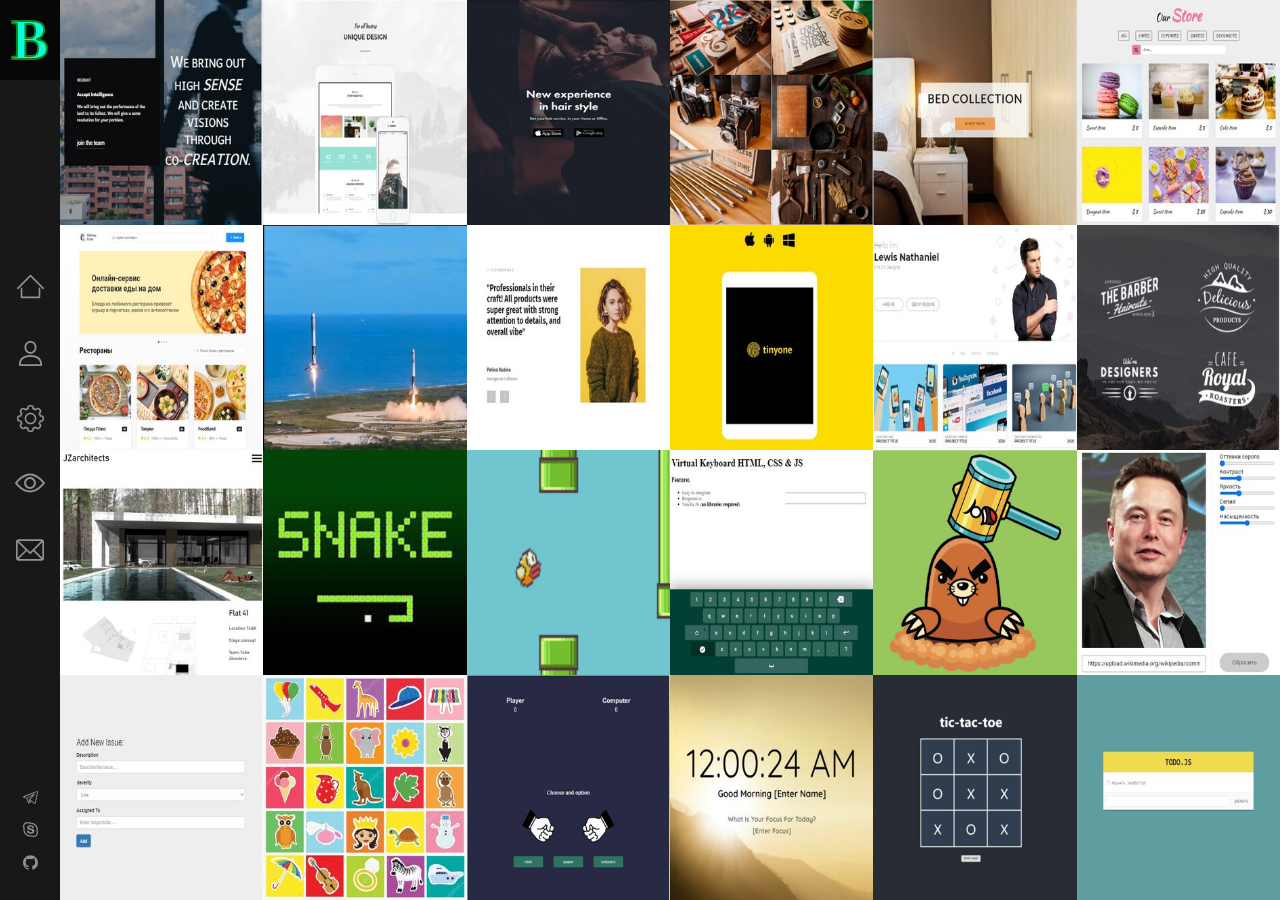
<file: works.html>
<!DOCTYPE html>
<html lang="en">

<head>
  <meta charset="UTF-8">
  <meta name="viewport" content="width=device-width, initial-scale=1.0">
  <title>Skills</title>
  <link rel="icon" type="image/png" sizes="16x16" href="/img/icons/favicon-16x16.png">
  <link rel="stylesheet" href="css/normalize.css">
  <link rel="stylesheet" href="css/style.css">
</head>

<body>
  <section class="works">
    <nav class="nav">
      <a class="nav__logo letter__big" href="index.html">B</a>
      <div class="burger">
        <svg id="Layer_1" enable-background="new 0 0 512 512" height="27px" viewBox="0 0 512 512" width="27px" xmlns="http://www.w3.org/2000/svg"><path d="m464.883 64.267h-417.766c-25.98 0-47.117 21.136-47.117 47.149 0 25.98 21.137 47.117 47.117 47.117h417.766c25.98 0 47.117-21.137 47.117-47.117 0-26.013-21.137-47.149-47.117-47.149z" fill="#ffffff"/><path d="m464.883 208.867h-417.766c-25.98 0-47.117 21.136-47.117 47.149 0 25.98 21.137 47.117 47.117 47.117h417.766c25.98 0 47.117-21.137 47.117-47.117 0-26.013-21.137-47.149-47.117-47.149z" fill="#ffffff"/><path d="m464.883 353.467h-417.766c-25.98 0-47.117 21.137-47.117 47.149 0 25.98 21.137 47.117 47.117 47.117h417.766c25.98 0 47.117-21.137 47.117-47.117 0-26.012-21.137-47.149-47.117-47.149z" fill="#ffffff"/></svg>
      </div>
      <div class="nav__links">
        <a class="nav__links-list" href="index.html">
          <?xml version="1.0" encoding="iso-8859-1"?>
          <!DOCTYPE svg PUBLIC "-//W3C//DTD SVG 1.1//EN" "http://www.w3.org/Graphics/SVG/1.1/DTD/svg11.dtd">
          <svg width="27" height="27" version="1.1" id="Capa_1" xmlns="http://www.w3.org/2000/svg"
            xmlns:xlink="http://www.w3.org/1999/xlink" x="0px" y="0px" viewBox="0 0 251.479 251.479"
            style="enable-background:new 0 0 251.479 251.479;" xml:space="preserve">
            <g>
              <path
                d="M209.355,135.551c-4.143,0-7.5,3.358-7.5,7.5v76.109H49.634v-76.109c0-4.142-3.357-7.5-7.5-7.5c-4.143,0-7.5,3.358-7.5,7.5
      v83.609c0,4.142,3.357,7.5,7.5,7.5h167.221c4.143,0,7.5-3.358,7.5-7.5v-83.609C216.855,138.909,213.497,135.551,209.355,135.551z"
                fill="#909096" class="nav__links-item" />
              <path d="M249.282,137.748L131.035,19.515c-2.928-2.929-7.677-2.928-10.606,0L2.197,137.748c-2.929,2.929-2.929,7.678,0,10.606
      c1.465,1.464,3.385,2.197,5.304,2.197c1.92,0,3.839-0.732,5.304-2.197l112.929-112.93l112.943,112.93
      c2.928,2.929,7.677,2.928,10.607-0.001C252.211,145.425,252.211,140.676,249.282,137.748z" fill="#909096"
                class="nav__links-item" />
            </g>
          </svg>
        </a>
        <a class="nav__links-list" href="about.html">
          <?xml version="1.0" encoding="iso-8859-1"?>
          <svg width="25" height="25" version="1.1" id="Capa_1" xmlns="http://www.w3.org/2000/svg"
            xmlns:xlink="http://www.w3.org/1999/xlink" x="0px" y="0px" viewBox="0 0 512 512"
            style="enable-background:new 0 0 512 512;" xml:space="preserve">
            <g>
              <g>
                <path d="M256,288.389c-153.837,0-238.56,72.776-238.56,204.925c0,10.321,8.365,18.686,18.686,18.686h439.747
            c10.321,0,18.686-8.365,18.686-18.686C494.56,361.172,409.837,288.389,256,288.389z M55.492,474.628
            c7.35-98.806,74.713-148.866,200.508-148.866s193.159,50.06,200.515,148.866H55.492z" fill="#909096"
                  class="nav__links-item" />
              </g>
            </g>
            <g>
              <g>
                <path d="M256,0c-70.665,0-123.951,54.358-123.951,126.437c0,74.19,55.604,134.54,123.951,134.54s123.951-60.35,123.951-134.534
            C379.951,54.358,326.665,0,256,0z M256,223.611c-47.743,0-86.579-43.589-86.579-97.168c0-51.611,36.413-89.071,86.579-89.071
            c49.363,0,86.579,38.288,86.579,89.071C342.579,180.022,303.743,223.611,256,223.611z" fill="#909096"
                  class="nav__links-item" />
              </g>
            </g>
          </svg>
        </a>
        <a class="nav__links-list" href="skills.html">
          <svg id="Layer_1" enable-background="new 0 0 512 512" height="27" viewBox="0 0 512 512" width="27"
            xmlns="http://www.w3.org/2000/svg">
            <path
              d="m272.066 512h-32.133c-25.989 0-47.134-21.144-47.134-47.133v-10.871c-11.049-3.53-21.784-7.986-32.097-13.323l-7.704 7.704c-18.659 18.682-48.548 18.134-66.665-.007l-22.711-22.71c-18.149-18.129-18.671-48.008.006-66.665l7.698-7.698c-5.337-10.313-9.792-21.046-13.323-32.097h-10.87c-25.988 0-47.133-21.144-47.133-47.133v-32.134c0-25.989 21.145-47.133 47.134-47.133h10.87c3.531-11.05 7.986-21.784 13.323-32.097l-7.704-7.703c-18.666-18.646-18.151-48.528.006-66.665l22.713-22.712c18.159-18.184 48.041-18.638 66.664.006l7.697 7.697c10.313-5.336 21.048-9.792 32.097-13.323v-10.87c0-25.989 21.144-47.133 47.134-47.133h32.133c25.989 0 47.133 21.144 47.133 47.133v10.871c11.049 3.53 21.784 7.986 32.097 13.323l7.704-7.704c18.659-18.682 48.548-18.134 66.665.007l22.711 22.71c18.149 18.129 18.671 48.008-.006 66.665l-7.698 7.698c5.337 10.313 9.792 21.046 13.323 32.097h10.87c25.989 0 47.134 21.144 47.134 47.133v32.134c0 25.989-21.145 47.133-47.134 47.133h-10.87c-3.531 11.05-7.986 21.784-13.323 32.097l7.704 7.704c18.666 18.646 18.151 48.528-.006 66.665l-22.713 22.712c-18.159 18.184-48.041 18.638-66.664-.006l-7.697-7.697c-10.313 5.336-21.048 9.792-32.097 13.323v10.871c0 25.987-21.144 47.131-47.134 47.131zm-106.349-102.83c14.327 8.473 29.747 14.874 45.831 19.025 6.624 1.709 11.252 7.683 11.252 14.524v22.148c0 9.447 7.687 17.133 17.134 17.133h32.133c9.447 0 17.134-7.686 17.134-17.133v-22.148c0-6.841 4.628-12.815 11.252-14.524 16.084-4.151 31.504-10.552 45.831-19.025 5.895-3.486 13.4-2.538 18.243 2.305l15.688 15.689c6.764 6.772 17.626 6.615 24.224.007l22.727-22.726c6.582-6.574 6.802-17.438.006-24.225l-15.695-15.695c-4.842-4.842-5.79-12.348-2.305-18.242 8.473-14.326 14.873-29.746 19.024-45.831 1.71-6.624 7.684-11.251 14.524-11.251h22.147c9.447 0 17.134-7.686 17.134-17.133v-32.134c0-9.447-7.687-17.133-17.134-17.133h-22.147c-6.841 0-12.814-4.628-14.524-11.251-4.151-16.085-10.552-31.505-19.024-45.831-3.485-5.894-2.537-13.4 2.305-18.242l15.689-15.689c6.782-6.774 6.605-17.634.006-24.225l-22.725-22.725c-6.587-6.596-17.451-6.789-24.225-.006l-15.694 15.695c-4.842 4.843-12.35 5.791-18.243 2.305-14.327-8.473-29.747-14.874-45.831-19.025-6.624-1.709-11.252-7.683-11.252-14.524v-22.15c0-9.447-7.687-17.133-17.134-17.133h-32.133c-9.447 0-17.134 7.686-17.134 17.133v22.148c0 6.841-4.628 12.815-11.252 14.524-16.084 4.151-31.504 10.552-45.831 19.025-5.896 3.485-13.401 2.537-18.243-2.305l-15.688-15.689c-6.764-6.772-17.627-6.615-24.224-.007l-22.727 22.726c-6.582 6.574-6.802 17.437-.006 24.225l15.695 15.695c4.842 4.842 5.79 12.348 2.305 18.242-8.473 14.326-14.873 29.746-19.024 45.831-1.71 6.624-7.684 11.251-14.524 11.251h-22.148c-9.447.001-17.134 7.687-17.134 17.134v32.134c0 9.447 7.687 17.133 17.134 17.133h22.147c6.841 0 12.814 4.628 14.524 11.251 4.151 16.085 10.552 31.505 19.024 45.831 3.485 5.894 2.537 13.4-2.305 18.242l-15.689 15.689c-6.782 6.774-6.605 17.634-.006 24.225l22.725 22.725c6.587 6.596 17.451 6.789 24.225.006l15.694-15.695c3.568-3.567 10.991-6.594 18.244-2.304z"
              fill="#909096" class="nav__links-item" />
            <path
              d="m256 367.4c-61.427 0-111.4-49.974-111.4-111.4s49.973-111.4 111.4-111.4 111.4 49.974 111.4 111.4-49.973 111.4-111.4 111.4zm0-192.8c-44.885 0-81.4 36.516-81.4 81.4s36.516 81.4 81.4 81.4 81.4-36.516 81.4-81.4-36.515-81.4-81.4-81.4z"
              fill="#909096" class="nav__links-item" /></svg>
        </a>
        <a class="nav__links-list" href="works.html">
          <?xml version="1.0" encoding="iso-8859-1"?>
          <svg width="30" height="30" version="1.1" id="Capa_1" xmlns="http://www.w3.org/2000/svg"
            xmlns:xlink="http://www.w3.org/1999/xlink" x="0px" y="0px" viewBox="0 0 511.999 511.999"
            style="enable-background:new 0 0 511.999 511.999;" xml:space="preserve">
            <g>
              <g>
                <path d="M508.745,246.041c-4.574-6.257-113.557-153.206-252.748-153.206S7.818,239.784,3.249,246.035
          c-4.332,5.936-4.332,13.987,0,19.923c4.569,6.257,113.557,153.206,252.748,153.206s248.174-146.95,252.748-153.201
          C513.083,260.028,513.083,251.971,508.745,246.041z M255.997,385.406c-102.529,0-191.33-97.533-217.617-129.418
          c26.253-31.913,114.868-129.395,217.617-129.395c102.524,0,191.319,97.516,217.617,129.418
          C447.361,287.923,358.746,385.406,255.997,385.406z" fill="#909096" class="nav__links-item" />
              </g>
            </g>
            <g>
              <g>
                <path d="M255.997,154.725c-55.842,0-101.275,45.433-101.275,101.275s45.433,101.275,101.275,101.275
        s101.275-45.433,101.275-101.275S311.839,154.725,255.997,154.725z M255.997,323.516c-37.23,0-67.516-30.287-67.516-67.516
        s30.287-67.516,67.516-67.516s67.516,30.287,67.516,67.516S293.227,323.516,255.997,323.516z" fill="#909096"
                  class="nav__links-item" />
              </g>
            </g>
          </svg>
        </a>
        <a class="nav__links-list" href="contact.html">
          <?xml version="1.0" encoding="iso-8859-1"?>
          <svg width="28" height="28" version="1.1" id="Capa_1" xmlns="http://www.w3.org/2000/svg"
            xmlns:xlink="http://www.w3.org/1999/xlink" x="0px" y="0px" viewBox="0 0 512 512"
            style="enable-background:new 0 0 512 512;" xml:space="preserve">
            <g>
              <g>
                <path d="M467,61H45C20.218,61,0,81.196,0,106v300c0,24.72,20.128,45,45,45h422c24.72,0,45-20.128,45-45V106
            C512,81.28,491.872,61,467,61z M460.786,91L256.954,294.833L51.359,91H460.786z M30,399.788V112.069l144.479,143.24L30,399.788z
             M51.213,421l144.57-144.57l50.657,50.222c5.864,5.814,15.327,5.795,21.167-0.046L317,277.213L460.787,421H51.213z M482,399.787
            L338.213,256L482,112.212V399.787z" fill="#909096" class="nav__links-item" />
              </g>
            </g>
          </svg>
        </a>
      </div>
      <ul class="nav__socials">
        <li class="nav__socials-list">
         <a target="_blank" class="nav__socials-link" href="tg://resolve?domain=BohDone">
          <svg height="15px" viewBox="0 -39 512.00011 512" width="15px" xmlns="http://www.w3.org/2000/svg">
           <path
            d="m504.09375 11.859375c-6.253906-7.648437-15.621094-11.859375-26.378906-11.859375-5.847656 0-12.042969 1.230469-18.410156 3.664062l-433.398438 165.441407c-23 8.777343-26.097656 21.949219-25.8984375 29.019531s4.0390625 20.046875 27.4999995 27.511719c.140626.042969.28125.085937.421876.125l89.898437 25.726562 48.617187 139.023438c6.628907 18.953125 21.507813 30.726562 38.835938 30.726562 10.925781 0 21.671875-4.578125 31.078125-13.234375l55.605469-51.199218 80.652344 64.941406c.007812.007812.019531.011718.027343.019531l.765625.617187c.070313.054688.144532.113282.214844.167969 8.964844 6.953125 18.75 10.625 28.308594 10.628907h.003906c18.675781 0 33.546875-13.824219 37.878906-35.214844l71.011719-350.640625c2.851563-14.074219.460937-26.667969-6.734375-35.464844zm-356.191406 234.742187 173.441406-88.605468-107.996094 114.753906c-1.769531 1.878906-3.023437 4.179688-3.640625 6.683594l-20.824219 84.351562zm68.132812 139.332032c-.71875.660156-1.441406 1.25-2.164062 1.792968l19.320312-78.25 35.144532 28.300782zm265.390625-344.566406-71.011719 350.644531c-.683593 3.355469-2.867187 11.164062-8.480468 11.164062-2.773438 0-6.257813-1.511719-9.824219-4.257812l-91.390625-73.585938c-.011719-.011719-.027344-.023437-.042969-.03125l-54.378906-43.789062 156.175781-165.949219c5-5.3125 5.453125-13.449219 1.074219-19.285156-4.382813-5.835938-12.324219-7.671875-18.820313-4.351563l-256.867187 131.226563-91.121094-26.070313 433.265625-165.390625c3.660156-1.398437 6.214844-1.691406 7.710938-1.691406.917968 0 2.550781.109375 3.15625.855469.796875.972656 1.8125 4.289062.554687 10.511719zm0 0"
            fill="#909096" class="nav__social-links-item" />
          </svg>
         </a>
        </li>
        <li class="nav__socials-list">
         <a target="_blank" class="nav__socials-link" href="skype:[live:buselb2]?userinfo">
          <svg height="15px" viewBox="0 0 512 512" width="15px" xmlns="http://www.w3.org/2000/svg">
           <path
            d="m361.472656 512c-22.453125 0-44.695312-4.976562-64.761718-14.441406-14.269532 2.339844-26.542969 3.441406-38.191407 3.441406-135.378906 0-245.519531-108.808594-245.519531-242.550781 0-13.023438 1.292969-26.574219 3.9375-41.214844-11.101562-21.082031-16.9375-44.613281-16.9375-68.535156 0-81.992188 67.539062-148.699219 150.558594-148.699219 25.835937 0 51.078125 6.523438 73.46875 18.929688 10.199218-1.3125 21.359375-1.929688 34.492187-1.929688 65.417969 0 126.828125 25.050781 172.917969 70.53125 46.148438 45.542969 71.5625 106.246094 71.5625 170.925781 0 17.136719-1.167969 31.671875-3.648438 45.113281 8.398438 18.761719 12.648438 38.820313 12.648438 59.730469 0 81.992188-67.527344 148.699219-150.527344 148.699219zm-58.445312-56.195312 6.144531 3.265624c15.898437 8.457032 33.984375 12.929688 52.300781 12.929688 60.945313 0 110.527344-48.761719 110.527344-108.699219 0-16.996093-3.839844-33.1875-11.417969-48.125l-3.25-6.414062 1.574219-7.015625c2.792969-12.4375 4.09375-26.191406 4.09375-43.289063 0-111.082031-91.730469-201.457031-204.480469-201.457031-14.078125 0-25.257812.78125-35.191406 2.464844l-7.464844 1.261718-6.429687-3.996093c-17.609375-10.945313-37.96875-16.730469-58.875-16.730469-60.960938 0-110.558594 48.761719-110.558594 108.699219 0 19.335937 5.234375 38.316406 15.136719 54.890625l3.988281 6.679687-1.570312 7.621094c-3.066407 14.839844-4.554688 28.105469-4.554688 40.558594 0 111.6875 92.195312 202.550781 205.519531 202.550781 10.949219 0 22.917969-1.253906 37.667969-3.945312zm81.972656-144.941407c0-14.382812-2.839844-26.75-8.503906-36.757812-5.664063-9.964844-13.628906-18.308594-23.648438-24.820313-9.851562-6.375-21.941406-11.835937-35.90625-16.304687-13.804687-4.378907-29.414062-8.410157-46.394531-12.039063-13.4375-3.085937-23.214844-5.488281-29.042969-7.085937-5.695312-1.558594-11.359375-3.769531-16.882812-6.511719-5.324219-2.644531-9.515625-5.828125-12.53125-9.421875-2.8125-3.429687-5.089844-7.390625-5.089844-12.140625 0-7.761719 5.164062-14.300781 13.933594-20 9.074218-5.929688 21.300781-8.382812 36.339844-8.382812 16.175781 0 28 2.183593 35.039062 7.503906 7.269531 5.460937 13.601562 13.257812 18.824219 23.160156 4.527343 7.734375 8.605469 13.128906 12.53125 16.582031 4.222656 3.695313 10.320312 5.355469 18.089843 5.355469 8.542969 0 15.8125-2.777344 21.539063-8.710938 5.726563-5.902343 9.703125-12.683593 9.703125-20.136718 0-7.730469-3.304688-15.730469-7.660156-23.769532-4.324219-7.972656-11.152344-15.628906-20.398438-22.816406-9.148437-7.125-20.832031-12.886718-34.636718-17.15625-13.765626-4.277344-30.253907-6.410156-49.003907-6.410156-23.417969 0-44.148437 3.214844-61.535156 9.625-17.652344 6.476562-31.382813 15.972656-40.730469 28.109375-9.476562 12.234375-15.035156 26.441406-15.035156 42.210937 0 16.546876 5.320312 30.578126 14.328125 41.800782 8.882813 11.023437 20.996094 19.835937 36.074219 26.210937 14.703125 6.207031 33.1875 11.695313 54.964844 16.339844 16.011718 3.363281 28.96875 6.550781 38.519531 9.5 9.109375 2.816406 16.679687 6.953125 22.410156 12.273437 5.425781 5.054688 8.398437 11.53125 8.398437 19.769532 0 10.414062-5.421874 18.957031-15.871093 26.042968-10.683594 7.253907-24.890625 10.117188-42.238281 10.117188-12.632813 0-22.878907-.996094-30.484376-4.59375-7.570312-3.527344-13.5-8.109375-17.589843-13.496094-4.316407-5.664062-8.367188-12.773437-12.085938-21.257812-3.320312-7.757813-7.433593-13.800782-12.292969-17.863282-5.058593-4.242187-11.28125-6.789062-18.484374-6.789062-8.769532 0-16.140626 3.121094-21.90625 8.480469-5.792969 5.421875-8.742188 12.0625-8.742188 19.695312 0 12.238281 4.519531 24.921875 13.464844 37.671875 8.777344 12.644532 20.429687 22.917969 34.53125 30.484375 19.695312 10.410157 44.984375 15.667969 75.128906 15.667969 25.085938 0 47.164062-3.863281 65.546875-11.453125 18.589844-7.660156 32.921875-18.476563 42.636719-32.140625 9.75-13.699219 14.671875-29.359375 14.691406-46.542969zm0 0"
            fill="#909096" class="nav__social-links-item" />
          </svg>
         </a>
        </li>
        <li class="nav__socials-list">
         <a target="_blank" class="nav__socials-link" href="https://github.com/BogDone15">
          <svg enable-background="new 0 0 24 24" height="15px" viewBox="0 0 24 24" width="15px"
           xmlns="http://www.w3.org/2000/svg">
           <path
            d="m12 .5c-6.63 0-12 5.28-12 11.792 0 5.211 3.438 9.63 8.205 11.188.6.111.82-.254.82-.567 0-.28-.01-1.022-.015-2.005-3.338.711-4.042-1.582-4.042-1.582-.546-1.361-1.335-1.725-1.335-1.725-1.087-.731.084-.716.084-.716 1.205.082 1.838 1.215 1.838 1.215 1.07 1.803 2.809 1.282 3.495.981.108-.763.417-1.282.76-1.577-2.665-.295-5.466-1.309-5.466-5.827 0-1.287.465-2.339 1.235-3.164-.135-.298-.54-1.497.105-3.121 0 0 1.005-.316 3.3 1.209.96-.262 1.98-.392 3-.398 1.02.006 2.04.136 3 .398 2.28-1.525 3.285-1.209 3.285-1.209.645 1.624.24 2.823.12 3.121.765.825 1.23 1.877 1.23 3.164 0 4.53-2.805 5.527-5.475 5.817.42.354.81 1.077.81 2.182 0 1.578-.015 2.846-.015 3.229 0 .309.21.678.825.56 4.801-1.548 8.236-5.97 8.236-11.173 0-6.512-5.373-11.792-12-11.792z"
            fill="#909096" class="nav__social-links-item" />
          </svg>
         </a>
        </li>
      </ul>
    </nav>
    <div class="works__wrap">
      <div class="works__wrap-item">
        <img class="works__wrap-img" src="img/Minami.jpg" alt="">
        <div class="works__wrap-content">
          <div class="works__wrap-title">
            Minami
          </div>
          <div class="works__wrap-description">
            JavaScript | HTML/CSS
          </div>
          <div class="works__wrap-buttons">
            <a target="_blank" href="https://bogdone15.github.io/Minami/" class="works__wrap-btn">demo</a>
            <a target="_blank" href="https://github.com/BogDone15/MoGo" class="works__wrap-btn">code</a>
          </div>
        </div>
      </div>
      <div class="works__wrap-item">
        <img class="works__wrap-img" src="img/Mogo.jpg" alt="">
        <div class="works__wrap-content">
          <div class="works__wrap-title">
            Mogo
          </div>
          <div class="works__wrap-description">
            JQuery | HTML/CSS
          </div>
          <div class="works__wrap-buttons">
            <a target="_blank" href="https://bogdone15.github.io/MoGo/" class="works__wrap-btn">demo</a>
            <a target="_blank" href="https://github.com/BogDone15/MoGo" class="works__wrap-btn">code</a>
          </div>
        </div>
      </div>
      <div class="works__wrap-item">
        <img class="works__wrap-img" src="img/homebarber.jpg" alt="">
        <div class="works__wrap-content">
          <div class="works__wrap-title">
            HomeBarber
          </div>
          <div class="works__wrap-description">
            JavaScript | HTML/CSS
          </div>
          <div class="works__wrap-buttons">
            <a target="_blank" href="https://bogdone15.github.io/homebarber/" class="works__wrap-btn">demo</a>
            <a target="_blank" href="https://github.com/BogDone15/homebarber" class="works__wrap-btn">code</a>
          </div>
        </div>
      </div>
      <div class="works__wrap-item">
        <img class="works__wrap-img" src="img/ActiveBox.jpg" alt="">
        <div class="works__wrap-content">
          <div class="works__wrap-title">
            ActiveBox
          </div>
          <div class="works__wrap-description">
            HTML/CSS
          </div>
          <div class="works__wrap-buttons">
            <a target="_blank" href="https://bogdone15.github.io/ActiveBox/" class="works__wrap-btn">demo</a>
            <a target="_blank" href="https://github.com/BogDone15/ActiveBox" class="works__wrap-btn">code</a>
          </div>
        </div>
      </div>
      <div class="works__wrap-item">
        <img class="works__wrap-img" src="img/BedColection.jpg" alt="">
        <div class="works__wrap-content">
          <div class="works__wrap-title">
            Comfort Home
          </div>
          <div class="works__wrap-description">
            JavaScript | HTML/CSS
          </div>
          <div class="works__wrap-buttons">
            <a target="_blank" href="https://bogdone15.github.io/bed-home/" class="works__wrap-btn">demo</a>
            <a target="_blank" href="https://github.com/BogDone15/bed-home" class="works__wrap-btn">code</a>
          </div>
        </div>
      </div>
      <div class="works__wrap-item">
        <img class="works__wrap-img" src="img/Cakes.jpg" alt="">
        <div class="works__wrap-content">
          <div class="works__wrap-title">
            Cake Store
          </div>
          <div class="works__wrap-description">
            JavaScript | Bootstrap
          </div>
          <div class="works__wrap-buttons">
            <a target="_blank" href="https://bogdone15.github.io/Cake-shop/" class="works__wrap-btn">demo</a>
            <a target="_blank" href="https://github.com/BogDone15/Cake-shop" class="works__wrap-btn">code</a>
          </div>
        </div>
      </div>
      <div class="works__wrap-item">
        <img class="works__wrap-img" src="img/delivery.jpg" alt="">
        <div class="works__wrap-content">
          <div class="works__wrap-title">
            Delivery Food
          </div>
          <div class="works__wrap-description">
            JavaScript | HTML/CSS
          </div>
          <div class="works__wrap-buttons">
            <a target="_blank" href="https://bogdone15.github.io/delivery-food/" class="works__wrap-btn">demo</a>
            <a target="_blank" href="https://github.com/BogDone15/delivery-food" class="works__wrap-btn">code</a>
          </div>
        </div>
      </div>
      <div class="works__wrap-item">
        <img class="works__wrap-img" src="img/spaceX.jpg" alt="">
        <div class="works__wrap-content">
          <div class="works__wrap-title">
            SpaceX
          </div>
          <div class="works__wrap-description">
            React
          </div>
          <div class="works__wrap-buttons">
            <a target="_blank" href="https://github.com/BogDone15/spacex" class="works__wrap-btn">demo</a>
            <a target="_blank" href="https://github.com/BogDone15/spacex" class="works__wrap-btn">code</a>
          </div>
        </div>
      </div>    
      <div class="works__wrap-item">
        <img class="works__wrap-img" src="img/Zgrav.jpg" alt="">
        <div class="works__wrap-content">
          <div class="works__wrap-title">
            ZGravity
          </div>
          <div class="works__wrap-description">
            JQuery | HTML/CSS
          </div>
          <div class="works__wrap-buttons">
            <a target="_blank" href="https://bogdone15.github.io/Gravity/" class="works__wrap-btn">demo</a>
            <a target="_blank" href="https://github.com/BogDone15/Gravity" class="works__wrap-btn">code</a>
          </div>
        </div>
      </div>
      <div class="works__wrap-item">
        <img class="works__wrap-img" src="img/tinyone.jpg" alt="">
        <div class="works__wrap-content">
          <div class="works__wrap-title">
            Tinyone
          </div>
          <div class="works__wrap-description">
            Bootstrap
          </div>
          <div class="works__wrap-buttons">
            <a target="_blank" href="https://bogdone15.github.io/tinyone/" class="works__wrap-btn">demo</a>
            <a target="_blank" href="https://github.com/BogDone15/tinyone" class="works__wrap-btn">code</a>
          </div>
        </div>
      </div>
      <div class="works__wrap-item">
        <img class="works__wrap-img" src="img/Lewis.jpg" alt="">
        <div class="works__wrap-content">
          <div class="works__wrap-title">
            LewisPortfolio
          </div>
          <div class="works__wrap-description">
            JQuery | HTML/CSS
          </div>
          <div class="works__wrap-buttons">
            <a target="_blank" href="https://bogdone15.github.io/portfolioLewis/" class="works__wrap-btn">demo</a>
            <a target="_blank" href="https://github.com/BogDone15/portfolioLewis" class="works__wrap-btn">code</a>
          </div>
        </div>
      </div>    
      <div class="works__wrap-item">
        <img class="works__wrap-img" src="img/Waxon.jpg" alt="">
        <div class="works__wrap-content">
          <div class="works__wrap-title">
            Waxon
          </div>
          <div class="works__wrap-description">
            HTML/CSS
          </div>
          <div class="works__wrap-buttons">
            <a target="_blank" href="https://bogdone15.github.io/Waxon/" class="works__wrap-btn">demo</a>
            <a target="_blank" href="https://github.com/BogDone15/Waxon" class="works__wrap-btn">code</a>
          </div>
        </div>
      </div>
      <div class="works__wrap-item">
        <img class="works__wrap-img" src="img/JZarchitects.jpg" alt="">
        <div class="works__wrap-content">
          <div class="works__wrap-title">
            JZarchitects
          </div>
          <div class="works__wrap-description">
            JavaScript | HTML/CSS
          </div>
          <div class="works__wrap-buttons">
            <a target="_blank" href="https://bogdone15.github.io/JuliaPortfolio/" class="works__wrap-btn">demo</a>
            <a target="_blank" href="https://github.com/BogDone15/JuliaPortfolio" class="works__wrap-btn">code</a>
          </div>
        </div>
      </div>
      <div class="works__wrap-item">
        <img class="works__wrap-img" src="img/Snake.jpg" alt="">
        <div class="works__wrap-content">
          <div class="works__wrap-title">
            Snake Game
          </div>
          <div class="works__wrap-description">
            JavaScript 
          </div>
          <div class="works__wrap-buttons">
            <a target="_blank" href="https://bogdone15.github.io/Snake/" class="works__wrap-btn">demo</a>
            <a target="_blank" href="https://github.com/BogDone15/Snake" class="works__wrap-btn">code</a>
          </div>
        </div>
      </div>    
      <div class="works__wrap-item">
        <img class="works__wrap-img" src="img/Flappy.jpg" alt="">
        <div class="works__wrap-content">
          <div class="works__wrap-title">
            Flappy Bird Game
          </div>
          <div class="works__wrap-description">
            JavaScript
          </div>
          <div class="works__wrap-buttons">
            <a target="_blank" href="https://bogdone15.github.io/Flappy-Game/" class="works__wrap-btn">demo</a>
            <a target="_blank" href="https://github.com/BogDone15/Flappy-Game" class="works__wrap-btn">code</a>
          </div>
        </div>
      </div>
      <div class="works__wrap-item">
        <img class="works__wrap-img" src="img/keyboard.jpg" alt="">
        <div class="works__wrap-content">
          <div class="works__wrap-title">
            Keyboard App
          </div>
          <div class="works__wrap-description">
            JavaScript
          </div>
          <div class="works__wrap-buttons">
            <a target="_blank" href="https://bogdone15.github.io/keyboard/" class="works__wrap-btn">demo</a>
            <a target="_blank" href="https://github.com/BogDone15/keyboard" class="works__wrap-btn">code</a>
          </div>
        </div>
      </div>
      <div class="works__wrap-item">
        <img class="works__wrap-img" src="img/Whack.jpg" alt="">
        <div class="works__wrap-content">
          <div class="works__wrap-title">
            Whack-A-Mole Game
          </div>
          <div class="works__wrap-description">
            JavaScript 
          </div>
          <div class="works__wrap-buttons">
            <a target="_blank" href="https://bogdone15.github.io/Mole-Game/" class="works__wrap-btn">demo</a>
            <a target="_blank" href="https://github.com/BogDone15/Mole-Game" class="works__wrap-btn">code</a>
          </div>
        </div>
      </div>
      <div class="works__wrap-item">
        <img class="works__wrap-img" src="img/Filter.jpg" alt="">
        <div class="works__wrap-content">
          <div class="works__wrap-title">
            Filter App
          </div>
          <div class="works__wrap-description">
            JavaScript 
          </div>
          <div class="works__wrap-buttons">
            <a target="_blank" href="https://bogdone15.github.io/FIlterImage/" class="works__wrap-btn">demo</a>
            <a target="_blank" href="https://github.com/BogDone15/FIlterImage" class="works__wrap-btn">code</a>
          </div>
        </div>
      </div>
      <div class="works__wrap-item">
        <img class="works__wrap-img" src="img/IssueTracker.jpg" alt="">
        <div class="works__wrap-content">
          <div class="works__wrap-title">
            Issue Tracker App
          </div>
          <div class="works__wrap-description">
            JavaScript
          </div>
          <div class="works__wrap-buttons">
            <a target="_blank" href="https://bogdone15.github.io/Issue-Tracker/" class="works__wrap-btn">demo</a>
            <a target="_blank" href="https://github.com/BogDone15/Issue-Tracker" class="works__wrap-btn">code</a>
          </div>
        </div>
      </div>
      <div class="works__wrap-item">
        <img class="works__wrap-img" src="img/memoryGame.jpg" alt="">
        <div class="works__wrap-content">
          <div class="works__wrap-title">
            Memory Game
          </div>
          <div class="works__wrap-description">
            JavaScript
          </div>
          <div class="works__wrap-buttons">
            <a target="_blank" href="https://bogdone15.github.io/memory-game/" class="works__wrap-btn">demo</a>
            <a target="_blank" href="https://github.com/BogDone15/memory-game" class="works__wrap-btn">code</a>
          </div>
        </div>
      </div>
      <div class="works__wrap-item">
        <img class="works__wrap-img" src="img/rockpaperscissors.jpg" alt="">
        <div class="works__wrap-content">
          <div class="works__wrap-title">
            Rock Paper Scissors Game
          </div>
          <div class="works__wrap-description">
            JavaScript 
          </div>
          <div class="works__wrap-buttons">
            <a target="_blank" href="https://bogdone15.github.io/Rock-Paper-Scissors/" class="works__wrap-btn">demo</a>
            <a target="_blank" href="https://github.com/BogDone15/Rock-Paper-Scissors" class="works__wrap-btn">code</a>
          </div>
        </div>
      </div>
      <div class="works__wrap-item">
        <img class="works__wrap-img" src="img/Screen.jpg" alt="">
        <div class="works__wrap-content">
          <div class="works__wrap-title">
            Screen App
          </div>
          <div class="works__wrap-description">
            JavaScript 
          </div>
          <div class="works__wrap-buttons">
            <a target="_blank" href="https://bogdone15.github.io/Screen/" class="works__wrap-btn">demo</a>
            <a target="_blank" href="https://github.com/BogDone15/Screen" class="works__wrap-btn">code</a>
          </div>
        </div>
      </div>
      <div class="works__wrap-item">
        <img class="works__wrap-img" src="img/tictactoe.jpg" alt="">
        <div class="works__wrap-content">
          <div class="works__wrap-title">
            Tic-Tac-Toe Game
          </div>
          <div class="works__wrap-description">
            JavaScript 
          </div>
          <div class="works__wrap-buttons">
            <a target="_blank" href="https://bogdone15.github.io/tictactoe/" class="works__wrap-btn">demo</a>
            <a target="_blank" href="https://github.com/BogDone15/tictactoe" class="works__wrap-btn">code</a>
          </div>
        </div>
      </div>
      <div class="works__wrap-item">
        <img class="works__wrap-img" src="img/toDo.jpg" alt="">
        <div class="works__wrap-content">
          <div class="works__wrap-title">
            ToDo App
          </div>
          <div class="works__wrap-description">
            JavaScript
          </div>
          <div class="works__wrap-buttons">
            <a target="_blank" href="https://bogdone15.github.io/toDO/" class="works__wrap-btn">demo</a>
            <a target="_blank" href="https://github.com/BogDone15/toDO" class="works__wrap-btn">code</a>
          </div>
        </div>
      </div>

    </div>
  </section>

<script src="js/app.js"></script>

</body>

</html>
</file>
<file: css/style.css>
* {
  -webkit-box-sizing: border-box;
          box-sizing: border-box;
}

*::before {
  -webkit-box-sizing: border-box;
          box-sizing: border-box;
}

*::before::after {
  -webkit-box-sizing: border-box;
          box-sizing: border-box;
}

.container {
  width: 100%;
  margin: 0 auto;
}

@font-face {
  font-family: 'LaBelleAurore';
  src: url(../fonts/LaBelleAurore-Regular.ttf);
  font-weight: 100;
  font-style: normal;
}

@font-face {
  font-family: 'Pt Serif';
  src: url("../fonts/PTSerif-Bold.ttf");
  src: url("../fonts/PTSerif-Regular.ttf");
  font-weight: normal;
  font-style: normal;
}

@font-face {
  font-family: 'Open Sans';
  src: url("../fonts/OpenSans-Bold.ttf");
  src: url("../fonts/OpenSans-Italic.ttf");
  src: url("../fonts/OpenSans-Light.ttf");
  src: url("../fonts/OpenSans-Regular.ttf");
  font-weight: normal;
  font-style: normal;
}

body {
  font-family: 'Open Sans', sans-serif;
  background: #1d1d1d;
  overflow-x: hidden;
  font-size: 15px;
}

h1 {
  font-size: 60px !important;
}

a {
  text-decoration: none;
}

ul {
  padding: 0;
  margin: 0;
  list-style: none;
}

li {
  padding: 0;
  margin: 0;
}

#animation {
  position: absolute;
  right: 8%;
  top: 50%;
  -webkit-transform: translateY(-50%);
          transform: translateY(-50%);
}

#canvas {
  display: block;
  position: absolute;
  top: 50%;
  right: 8%;
  -webkit-transform: translateY(-50%);
          transform: translateY(-50%);
}

#canvas__skills {
  display: block;
  position: absolute;
  top: 50%;
  right: 8%;
  -webkit-transform: translateY(-50%);
          transform: translateY(-50%);
}

@media (max-width: 1199px) {
  #animation {
    right: 0;
  }
  #canvas {
    right: 1%;
  }
  #canvas #canvas__skills {
    right: 0;
  }
}

@media (max-width: 991px) {
  #animation {
    display: none;
  }
  #canvas {
    display: none;
  }
  #canvas__skills {
    display: none;
  }
}

.active {
  fill: #08fdd8 !important;
}

.header {
  height: 100vh;
  width: 100%;
}

.header__winner {
  display: block;
  position: absolute;
  top: 10%;
  right: 0;
  width: 90px;
  height: 135px;
  text-indent: -666em;
  overflow: hidden;
}

.text {
  position: absolute;
  left: 10%;
  top: 50%;
  -webkit-transform: translateY(-55%);
          transform: translateY(-55%);
  width: 40%;
  max-height: 90%;
}

.text h2 {
  color: #8d8d8d;
  margin-top: -18px;
  font-weight: normal;
  font-size: 11px;
  font-family: "Open Sans", sans-serif;
  letter-spacing: 3px;
  -webkit-animation: anim2 1s 1.8s backwards;
          animation: anim2 1s 1.8s backwards;
}

.text__title {
  color: #ffffff;
  font-size: 56px;
  line-height: 53px;
  letter-spacing: -8px;
  font-family: 'PtSerif';
  font-weight: 600;
  -webkit-transition: all .2s linear;
  transition: all .2s linear;
}

.text__title::before {
  content: '<h1>';
  font-family: 'LaBelleAurore', cursive;
  color: #515152;
  font-size: 18px;
  position: absolute;
  margin-top: -40px;
  left: -15px;
  letter-spacing: 0;
}

.text__title::after {
  content: '<h1/>';
  font-family: 'LaBelleAurore', cursive;
  color: #515152;
  font-size: 18px;
  position: absolute;
  margin-top: 18px;
  margin-left: 20px;
  letter-spacing: 0;
  -webkit-animation: animh1 1s 1.7s backwards;
          animation: animh1 1s 1.7s backwards;
}

.tags {
  color: #515152;
  position: absolute;
  bottom: 5%;
  left: 80px;
  font-size: 18px;
  font-family: 'LaBelleAurore', cursive;
}

.tags__top {
  top: 5%;
  bottom: auto;
}

.letter {
  -webkit-transition: all .2s linear;
  transition: all .2s linear;
  opacity: 0;
  display: inline-block;
}

.letter__big {
  font-size: 56px;
  font-family: 'PtSerif';
  font-weight: 600;
  -webkit-text-stroke: 2px #188118;
  -webkit-text-fill-color: #08fdd8;
}

.letter:hover {
  color: #08fdd8;
}

.btn {
  color: #08fdd8;
  font-size: 13px;
  letter-spacing: 4px;
  font-family: "OpenSans", sans-serif;
  text-decoration: none;
  padding: 10px 18px;
  border: 1px solid #08fdd8;
  margin-top: 25px;
  -webkit-transition: all .2s linear;
  transition: all .2s linear;
  float: left;
  -webkit-animation: anim2 1s 1.8s backwards;
          animation: anim2 1s 1.8s backwards;
}

.btn:hover {
  background-color: #08fdd8;
  color: #515152;
}

.show {
  opacity: 1;
}

.animText {
  -webkit-animation-name: animText;
          animation-name: animText;
}

.animated {
  -webkit-animation-duration: 1s;
          animation-duration: 1s;
  -webkit-animation-fill-mode: both;
          animation-fill-mode: both;
}

@-webkit-keyframes animText {
  0% {
    -webkit-transform: scale3d(1, 1, 1);
            transform: scale3d(1, 1, 1);
  }
  30% {
    -webkit-transform: scale3d(1.25, 0.75, 1);
            transform: scale3d(1.25, 0.75, 1);
  }
  40% {
    -webkit-transform: scale3d(0.75, 1.25, 1);
            transform: scale3d(0.75, 1.25, 1);
  }
  50% {
    -webkit-transform: scale3d(1.15, 0.85, 1);
            transform: scale3d(1.15, 0.85, 1);
  }
  65% {
    -webkit-transform: scale3d(0.95, 1.05, 1);
            transform: scale3d(0.95, 1.05, 1);
  }
  75% {
    -webkit-transform: scale3d(1.05, 0.95, 1);
            transform: scale3d(1.05, 0.95, 1);
  }
  100% {
    -webkit-transform: scale3d(1, 1, 1);
            transform: scale3d(1, 1, 1);
  }
}

@keyframes animText {
  0% {
    -webkit-transform: scale3d(1, 1, 1);
            transform: scale3d(1, 1, 1);
  }
  30% {
    -webkit-transform: scale3d(1.25, 0.75, 1);
            transform: scale3d(1.25, 0.75, 1);
  }
  40% {
    -webkit-transform: scale3d(0.75, 1.25, 1);
            transform: scale3d(0.75, 1.25, 1);
  }
  50% {
    -webkit-transform: scale3d(1.15, 0.85, 1);
            transform: scale3d(1.15, 0.85, 1);
  }
  65% {
    -webkit-transform: scale3d(0.95, 1.05, 1);
            transform: scale3d(0.95, 1.05, 1);
  }
  75% {
    -webkit-transform: scale3d(1.05, 0.95, 1);
            transform: scale3d(1.05, 0.95, 1);
  }
  100% {
    -webkit-transform: scale3d(1, 1, 1);
            transform: scale3d(1, 1, 1);
  }
}

@-webkit-keyframes animh1 {
  0% {
    opacity: 0;
  }
  100% {
    opacity: 1;
  }
}

@keyframes animh1 {
  0% {
    opacity: 0;
  }
  100% {
    opacity: 1;
  }
}

@-webkit-keyframes anim2 {
  0% {
    opacity: 0;
  }
  100% {
    opacity: 1;
  }
}

@keyframes anim2 {
  0% {
    opacity: 0;
  }
  100% {
    opacity: 1;
  }
}

@media (max-width: 1199px) {
  .text__title {
    font-size: 49px !important;
  }
  .tags {
    left: 66px;
  }
  .tags__top {
    top: 80px;
    margin-left: -21px;
  }
  .tags__body {
    margin-left: -21px;
  }
}

@media (max-width: 820px) and (orientation: landscape) {
  .header {
    height: 500px;
    position: relative;
  }
  .text {
    width: 80%;
    -webkit-transform: translateY(-45%);
            transform: translateY(-45%);
  }
  .text h2 {
    margin-top: -11px;
    font-size: 10px;
  }
  .text__title {
    font-size: 27px !important;
    letter-spacing: -4px;
    line-height: 36px;
  }
  .letter__big {
    font-size: 47px;
  }
  .tags {
    left: 2%;
  }
  .tags__top {
    top: 80px;
    margin-left: -21px;
  }
  .tags__body {
    margin-left: -21px;
  }
}

@media (max-width: 769px) {
  .text {
    width: 80%;
    left: 12%;
  }
  .text h2 {
    margin-top: -11px;
    font-size: 10px;
  }
  .text__title {
    font-size: 27px !important;
    letter-spacing: -4px;
    line-height: 36px;
  }
  .letter__big {
    font-size: 47px;
  }
}

@media (max-width: 565px) {
  .tags {
    left: 2%;
  }
}

.nav {
  background: #181818;
  width: 60px;
  height: 100%;
  position: fixed;
  top: 0;
  display: -webkit-box;
  display: -ms-flexbox;
  display: flex;
  -webkit-box-orient: vertical;
  -webkit-box-direction: normal;
      -ms-flex-direction: column;
          flex-direction: column;
  -webkit-box-pack: justify;
      -ms-flex-pack: justify;
          justify-content: space-between;
  z-index: 3;
  min-height: 500px;
}

.nav__links {
  text-align: center;
}

.nav__links-item {
  opacity: 1;
}

.nav__links-list::after {
  font-size: 9px;
  letter-spacing: 2px;
  position: absolute;
  bottom: 0px;
  display: block;
  width: 100%;
  text-align: center;
  opacity: 0;
  -webkit-transition: all 0.3s linear;
  transition: all 0.3s linear;
  color: #08fdd8;
}

.nav__links-list:hover .nav__links-item {
  opacity: 0;
}

.nav__links-list:hover::after {
  opacity: 1;
}

.nav__links-icon {
  fill: #08fdd8;
}

.nav__links a {
  font-size: 20px;
  color: #a5a5a5;
  margin-bottom: 15px;
  display: block;
  line-height: 51px;
  height: 51px;
  position: relative;
  text-decoration: none;
  cursor: pointer;
}

.nav__socials {
  list-style: none;
  display: block;
  padding: 0;
  text-align: center;
  margin: 0;
  padding-bottom: 20px;
}

.nav__socials-link {
  padding-left: 23px;
  padding-right: 23px;
}

.nav__socials-list {
  padding: 7px 0;
  display: block;
  cursor: pointer;
}

.nav__socials-list:hover .nav__social-links-item {
  fill: #08fdd8;
}

.nav__logo {
  background: #070707;
  display: -webkit-box;
  display: -ms-flexbox;
  display: flex;
  -webkit-box-pack: center;
      -ms-flex-pack: center;
          justify-content: center;
  padding: 8px 0;
}

.nav .nav__links a:first-child:after {
  content: 'HOME';
}

.nav .nav__links a:first-child + a:after {
  content: 'ABOUT';
}

.nav .nav__links a:first-child + a + a:after {
  content: 'SKILLS';
}

.nav .nav__links a:first-child + a + a + a:after {
  content: 'WORKS';
}

.nav .nav__links a:first-child + a + a + a + a:after {
  content: 'CONTACT';
}

.burger {
  display: none;
}

.mrright {
  margin-right: 15px;
}

@media (max-width: 820px) and (orientation: landscape) {
  .nav .nav__links a:first-child:after {
    content: 'HOME';
    right: 6px;
  }
  .nav .nav__links a:first-child + a:after {
    content: 'ABOUT';
    right: 8px;
  }
  .nav .nav__links a:first-child + a + a:after {
    content: 'SKILLS';
    right: 8px;
  }
  .nav .nav__links a:first-child + a + a + a:after {
    content: 'WORKS';
    right: 8px;
  }
  .nav .nav__links a:first-child + a + a + a + a:after {
    content: 'CONTACT';
    right: 16px;
  }
  .mrright {
    margin-right: 8px;
  }
  .header__winner {
    top: 18%;
  }
  .burger {
    display: inline-block;
    float: right;
    padding-top: 15px;
    padding-right: 15px;
  }
  .nav {
    width: 100%;
    height: 56px;
    min-height: auto;
    display: block;
    -webkit-box-orient: unset;
    -webkit-box-direction: unset;
        -ms-flex-direction: unset;
            flex-direction: unset;
  }
  .nav__logo {
    font-size: 49px;
    padding: 0 10px;
    display: unset;
  }
  .nav__socials {
    display: -webkit-box;
    display: -ms-flexbox;
    display: flex;
    position: absolute;
    top: 50%;
    right: 50%;
    z-index: 10;
    -webkit-transform: translate(210%, -50%);
            transform: translate(210%, -50%);
    opacity: 0;
    pointer-events: none;
    -webkit-transition: all .2s linear;
    transition: all .2s linear;
    padding-bottom: 0;
  }
  .nav__links {
    background-color: #181818;
    display: -webkit-box;
    display: -ms-flexbox;
    display: flex;
    -ms-flex-pack: distribute;
        justify-content: space-around;
    padding: 15px 0;
    -webkit-transform: translateX(100%);
            transform: translateX(100%);
    opacity: 0;
    -webkit-transition: all .2s linear;
    transition: all .2s linear;
    pointer-events: 0;
  }
  .nav__links a {
    margin-bottom: 0;
    height: unset;
    line-height: unset;
  }
  .nav__links a svg {
    width: 22px;
    height: 22px;
  }
}

@media (max-width: 565px) {
  .nav .nav__links a:first-child:after {
    content: 'HOME';
    right: 6px;
  }
  .nav .nav__links a:first-child + a:after {
    content: 'ABOUT';
    right: 8px;
  }
  .nav .nav__links a:first-child + a + a:after {
    content: 'SKILLS';
    right: 8px;
  }
  .nav .nav__links a:first-child + a + a + a:after {
    content: 'WORKS';
    right: 8px;
  }
  .nav .nav__links a:first-child + a + a + a + a:after {
    content: 'CONTACT';
    right: 16px;
  }
  .mrright {
    margin-right: 8px;
  }
  .header__winner {
    top: 18%;
  }
  .burger {
    display: inline-block;
    float: right;
    padding-top: 15px;
    padding-right: 15px;
  }
  .nav {
    width: 100%;
    height: 57px;
    min-height: auto;
    display: block;
    -webkit-box-orient: unset;
    -webkit-box-direction: unset;
        -ms-flex-direction: unset;
            flex-direction: unset;
  }
  .nav__logo {
    font-size: 49px;
    padding: 0 10px;
    display: unset;
  }
  .nav__socials {
    display: -webkit-box;
    display: -ms-flexbox;
    display: flex;
    position: absolute;
    top: 50%;
    right: 50%;
    z-index: 10;
    -webkit-transform: translate(210%, -50%);
            transform: translate(210%, -50%);
    opacity: 0;
    pointer-events: none;
    -webkit-transition: all .2s linear;
    transition: all .2s linear;
    padding-bottom: 0;
  }
  .nav__links {
    background-color: #181818;
    display: -webkit-box;
    display: -ms-flexbox;
    display: flex;
    -ms-flex-pack: distribute;
        justify-content: space-around;
    padding: 15px 0;
    -webkit-transform: translateX(100%);
            transform: translateX(100%);
    opacity: 0;
    -webkit-transition: all .2s linear;
    transition: all .2s linear;
    pointer-events: none;
  }
  .nav__links a {
    margin-bottom: 0;
    height: unset;
    line-height: unset;
  }
  .nav__links a svg {
    width: 22px;
    height: 22px;
  }
}

.show__socials {
  opacity: 1;
  pointer-events: auto;
  -webkit-transform: translate(50%, -50%);
          transform: translate(50%, -50%);
}

.show__links {
  opacity: 1;
  pointer-events: auto;
  -webkit-transform: translateX(0);
          transform: translateX(0);
}

.about {
  height: 100vh;
}

.about .text {
  width: 30%;
}

.about h1 {
  position: relative;
  color: #08fdd8;
  margin-bottom: 61px;
}

.about .text__title::after {
  left: -34px;
  bottom: -50px;
  -webkit-animation: none;
          animation: none;
}

.about p {
  color: #ffffff;
  font-size: 14px;
  font-weight: 300;
  line-height: 20px;
  -webkit-animation: anim2 1s .4s backwards;
          animation: anim2 1s .4s backwards;
}

@media (max-width: 820px) and (orientation: landscape) {
  .about {
    position: relative;
    height: 500px;
  }
  .about .text {
    width: 80%;
  }
}

@media (max-width: 769px) {
  .about h1 {
    font-size: 49px !important;
  }
  .about .text {
    width: 80%;
  }
}

@media (max-width: 320px) {
  .about {
    position: relative;
    height: 750px;
  }
}

.skills {
  height: 100vh;
}

.skills h1 {
  position: relative;
  letter-spacing: 0;
  color: #08fdd8;
}

.skills .text__title::after {
  left: -34px;
  bottom: -50px;
  -webkit-animation: none;
          animation: none;
}

.skills p {
  color: #ffffff;
  font-size: 14px;
  font-weight: 300;
  line-height: 20px;
  width: 80%;
  -webkit-animation: anim2 1s .3s backwards;
          animation: anim2 1s .3s backwards;
}

.skills p a {
  color: #08fdd8;
  text-decoration: underline;
  -webkit-transition: color .2s linear;
  transition: color .2s linear;
}

.skills p a:hover {
  color: #ffffff;
}

@media (max-width: 820px) and (orientation: landscape) {
  .skills {
    position: relative;
    height: 600px;
  }
  .skills h1 {
    margin-bottom: 40px;
  }
  .skills .text {
    -webkit-transform: translateY(-46%);
            transform: translateY(-46%);
  }
  .skills .text__title::before {
    margin-top: -25px;
  }
  .skills .text__title::after {
    bottom: -37px;
  }
}

@media (max-width: 769px) {
  .skills h1 {
    margin-bottom: 40px;
  }
  .skills .text {
    -webkit-transform: translateY(-46%);
            transform: translateY(-46%);
  }
  .skills .text__title::before {
    margin-top: -25px;
  }
  .skills .text__title::after {
    bottom: -37px;
  }
}

@media (max-width: 565px) {
  .skills {
    height: 790px;
    position: relative;
  }
}

.contact {
  height: 100vh;
  position: relative;
  overflow: hidden;
}

.contact .text {
  width: 30%;
}

.contact h1 {
  position: relative;
  color: #08fdd8;
  margin-bottom: 61px;
}

.contact .text__title::after {
  left: -34px;
  bottom: -50px;
  -webkit-animation: none;
          animation: none;
}

.contact p {
  color: #ffffff;
  font-size: 14px;
  font-weight: 300;
  line-height: 20px;
  -webkit-animation: anim2 1s .4s backwards;
          animation: anim2 1s .4s backwards;
}

.contact__form {
  width: 100%;
}

.contact__form-half {
  width: 49%;
  display: block;
  margin-bottom: 20px;
  position: relative;
  opacity: 0;
}

.contact__form-list {
  width: 100%;
  display: block;
  -webkit-box-pack: justify;
      -ms-flex-pack: justify;
          justify-content: space-between;
  -ms-flex-wrap: wrap;
      flex-wrap: wrap;
}

.contact__form-area {
  position: relative;
  width: 100%;
  opacity: 0;
}

.contact__form-textarea {
  width: 100%;
  font-family: "OpenSans", sans-serif;
  border: 0;
  background: #2b2b2b;
  height: 50px;
  font-size: 16px;
  color: #8d8d8d;
  outline: none;
  padding: 10px;
  min-height: 150px;
  resize: none;
  border-bottom: 2px solid transparent;
}

.contact__form-textarea:focus {
  border-bottom: 2px solid #08fdd8;
}

.contact__form-input {
  width: 100%;
  font-family: "OpenSans", sans-serif;
  border: 0;
  background: #2b2b2b;
  height: 50px;
  font-size: 16px;
  color: #8d8d8d;
  outline: none;
  padding: 0 10px;
  -webkit-text-fill-color: #9E9E9E;
  -webkit-box-shadow: 0 0 0px 1000px transparent inset;
  -webkit-transition: background-color 5000s ease-in-out 0s;
  transition: background-color 5000s ease-in-out 0s;
  border-bottom: 2px solid transparent;
}

.contact__form-input:focus {
  border-bottom: 2px solid #08fdd8;
}

.contact__form-input._error {
  border-bottom: 2px solid red;
}

.contact__form-textarea._error {
  border-bottom: 2px solid red;
}

.form__body {
  position: relative;
}

.form__body::after {
  content: "";
  position: absolute;
  top: 0;
  left: 0;
  width: 100%;
  height: 100%;
  background: url("../img/icons/loading.gif") center/50px no-repeat;
  opacity: 0;
  visibility: hidden;
  -webkit-transition: all .5s ease 0s;
  transition: all .5s ease 0s;
}

.form__body._sending::after {
  opacity: 1;
  visibility: visible;
}

.request-btn {
  opacity: 0;
  color: #08fdd8;
  font-size: 11px;
  letter-spacing: 3px;
  font-family: "OpenSans", sans-serif;
  text-decoration: none;
  padding: 8px 10px;
  border: 1px solid #08fdd8;
  border-radius: 4px;
  background: transparent;
  text-transform: uppercase;
  float: right;
  text-align: center;
  margin-top: 20px;
  margin-right: 10px;
  cursor: pointer;
  outline: none;
  -webkit-transition: all .2s linear;
  transition: all .2s linear;
}

.request-btn:hover {
  background-color: #08fdd8;
  color: #515152;
}

#map {
  position: absolute;
  right: 0;
  top: 0;
  height: 110%;
  width: 50%;
}

.map__info {
  position: absolute;
  background: #000000;
  top: 50px;
  right: 30%;
  z-index: 999999;
  width: 200px;
  padding: 20px;
  color: #fff;
  font-family: "OpenSans", Arial, sans-serif;
  font-size: 17px;
  font-weight: 300;
  opacity: 0;
}

.map__info span {
  font-size: 16px;
}

.map__info span span {
  color: #08fdd8;
}

.log__error-wrap, .failed__error {
  font-size: 14px;
  color: #ffffff;
  background: rgba(254, 26, 0, 0.9);
  padding: 15px;
  border-radius: 4px;
  text-shadow: -1px -1px 0 rgba(0, 0, 0, 0.5);
  position: fixed;
  right: 10px;
  bottom: 10px;
  width: 300px;
  -webkit-transform: translateX(150%);
          transform: translateX(150%);
  -webkit-transition: all .4s linear;
  transition: all .4s linear;
}

.message__complete {
  font-size: 14px;
  color: #ffffff;
  background: rgba(254, 26, 0, 0.9);
  padding: 15px;
  border-radius: 4px;
  text-shadow: -1px -1px 0 rgba(0, 0, 0, 0.5);
  position: fixed;
  right: 10px;
  bottom: 30px;
  width: 300px;
  -webkit-transform: translateX(150%);
          transform: translateX(150%);
  -webkit-transition: all .4s linear;
  transition: all .4s linear;
  background: rgba(0, 0, 0, 0.9) !important;
}

.error__show {
  -webkit-transform: translateX(0);
          transform: translateX(0);
}

.fadeIn {
  -webkit-animation-name: fadeIn;
          animation-name: fadeIn;
}

@-webkit-keyframes fadeIn {
  0% {
    opacity: 0;
    -webkit-transform: translate3d(0, 100%, 0);
            transform: translate3d(0, 100%, 0);
  }
  100% {
    opacity: 1;
    -webkit-transform: none;
            transform: none;
  }
}

@keyframes fadeIn {
  0% {
    opacity: 0;
    -webkit-transform: translate3d(0, 100%, 0);
            transform: translate3d(0, 100%, 0);
  }
  100% {
    opacity: 1;
    -webkit-transform: none;
            transform: none;
  }
}

@media (max-width: 1199px) {
  .contact .text {
    width: 36%;
  }
}

@media (max-width: 820px) and (orientation: landscape) {
  #map {
    display: none;
  }
  .map__info {
    display: none;
  }
  .contact {
    height: 650px;
  }
  .contact .text {
    width: 80%;
  }
}

@media (max-width: 567px) {
  #map {
    display: none;
  }
  .map__info {
    display: none;
  }
  .contact {
    height: 805px;
  }
  .contact h1 {
    font-size: 36px !important;
  }
  .contact .text {
    left: 50%;
    -webkit-transform: translate(-50%, -43%);
            transform: translate(-50%, -43%);
    width: 80%;
  }
}

.works {
  height: 100vh;
  overflow: hidden;
}

.works__wrap {
  display: -webkit-box;
  display: -ms-flexbox;
  display: flex;
  -ms-flex-wrap: wrap;
      flex-wrap: wrap;
  width: calc( 100% - 60px);
  height: 100%;
  margin-left: 60px;
}

.works__wrap-title {
  color: #08fdd8;
  text-align: center;
  font-size: 17px;
}

.works__wrap-description {
  margin-top: 18px;
  color: #ffffff;
  text-align: center;
  font-size: 17px;
}

.works__wrap-content {
  position: absolute;
  left: 50%;
  -webkit-transform: translate(-50%, -50%);
          transform: translate(-50%, -50%);
  top: 50%;
  width: 100%;
  opacity: 0;
  pointer-events: none;
}

.works__wrap-buttons {
  text-align: center;
}

.works__wrap-btn {
  display: inline-block;
  color: #2b2b2b;
  font-size: 11px;
  letter-spacing: 3px;
  font-family: "OpenSans", sans-serif;
  text-decoration: none;
  padding: 8px 10px;
  border: 1px solid #08fdd8;
  border-radius: 4px;
  background: #08fdd8;
  text-transform: uppercase;
  text-align: center;
  margin-top: 20px;
  margin-right: 10px;
  cursor: pointer;
  outline: none;
  -webkit-transition: all .2s linear;
  transition: all .2s linear;
  pointer-events: none;
}

.works__wrap-btn:hover {
  background: transparent;
  color: #08fdd8;
}

.works__wrap-btn:nth-child(2) {
  margin-right: 0;
}

.works__wrap-item {
  position: relative;
  width: 16.6666666667%;
  height: 25%;
  overflow: hidden;
  border: 2px inset none;
  -webkit-transition: -webkit-transform opacity .2s linear;
  transition: -webkit-transform opacity .2s linear;
  transition: transform opacity .2s linear;
  transition: transform opacity .2s linear, -webkit-transform opacity .2s linear;
}

.works__wrap-item:hover {
  border: 2px inset #08fdd8;
}

.works__wrap-item:hover .works__wrap-btn {
  pointer-events: auto;
}

.works__wrap-item:hover img {
  -webkit-transform: scale(1.2);
          transform: scale(1.2);
  opacity: .4;
}

.works__wrap-item:hover .works__wrap-content {
  opacity: 1;
  pointer-events: auto;
}

.works__wrap-img {
  display: block;
  width: 100%;
  height: 100%;
  -webkit-transition: all .2s linear;
  transition: all .2s linear;
}

@media (max-width: 1199px) {
  .works {
    height: auto;
  }
  .works__wrap-item {
    width: 33.33333333%;
  }
}

@media (max-width: 820px) and (orientation: landscape) {
  .works__wrap {
    margin-top: 57px;
    margin-left: 0;
    width: 100%;
  }
}

@media (max-width: 567px) {
  .works__wrap {
    margin-top: 57px;
    margin-left: 0;
    width: 100%;
  }
  .works__wrap-item {
    width: 50%;
  }
}
/*# sourceMappingURL=style.css.map */
</file>
